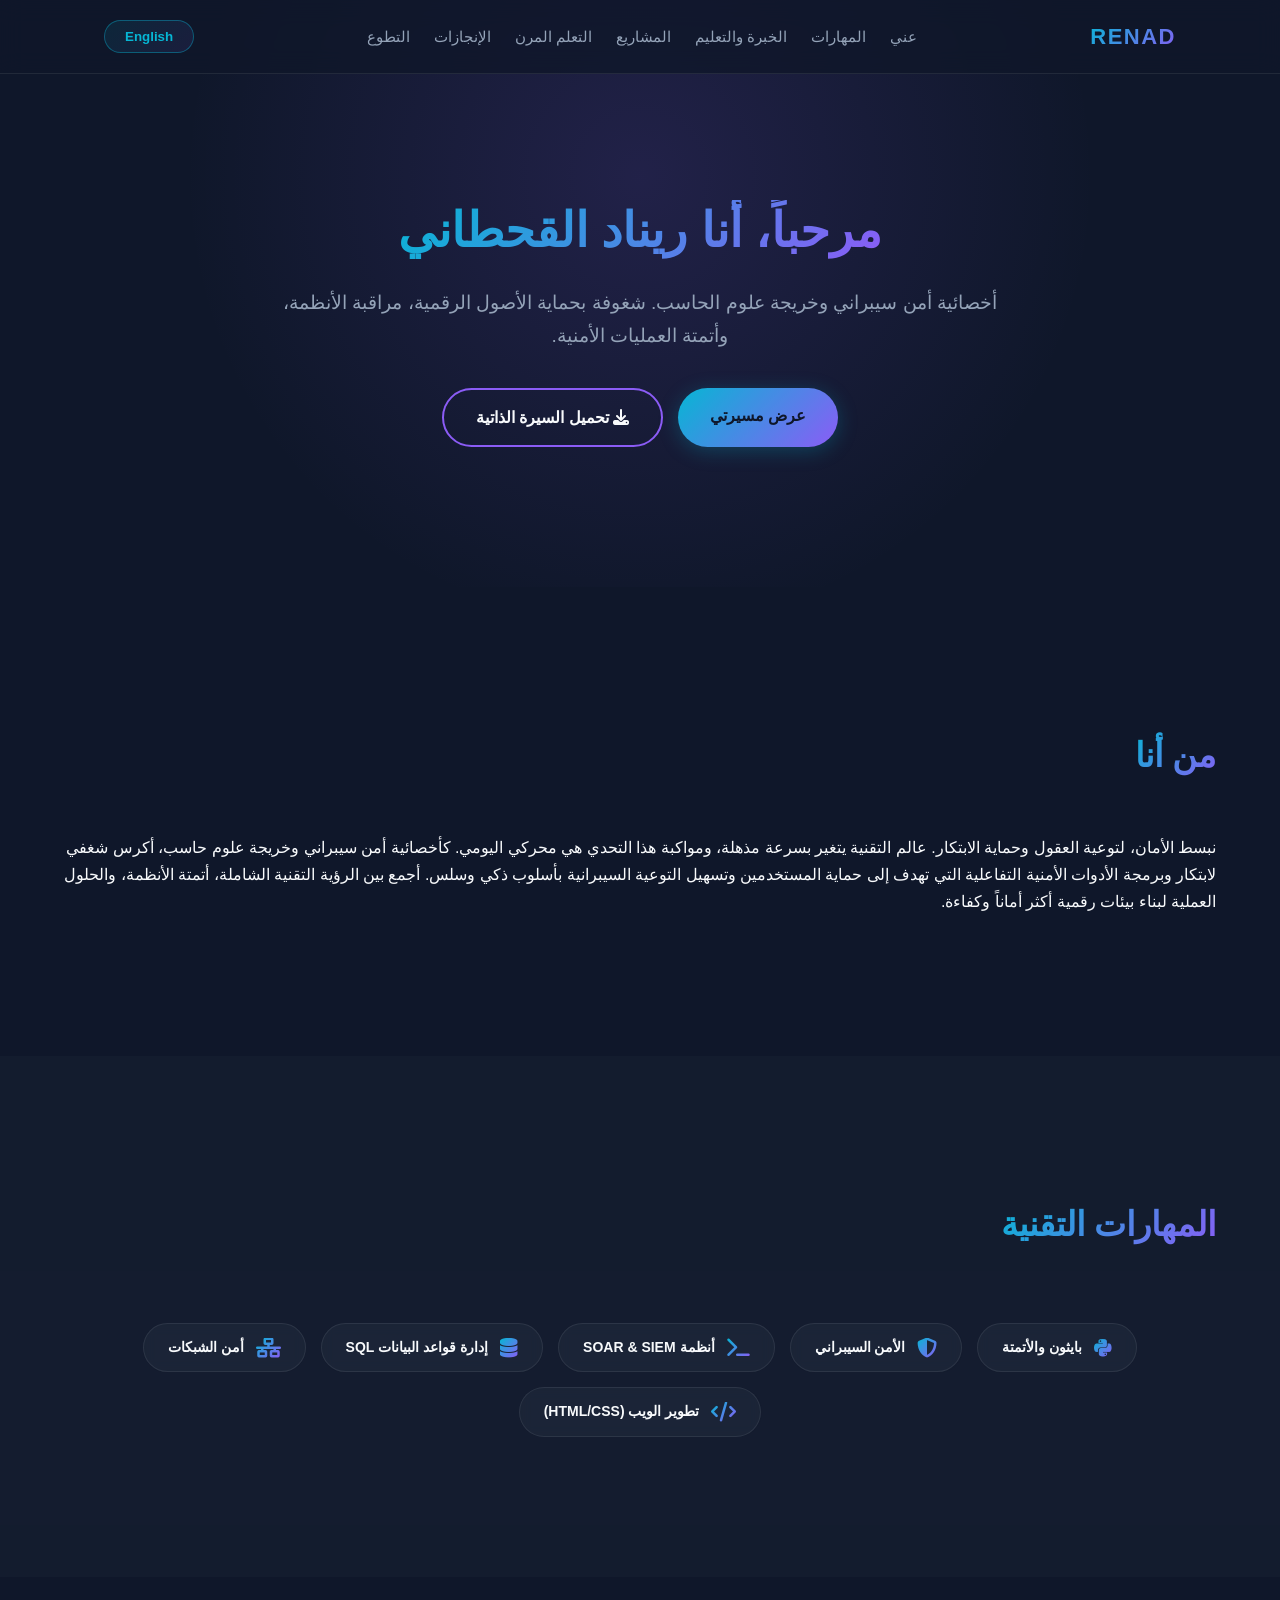
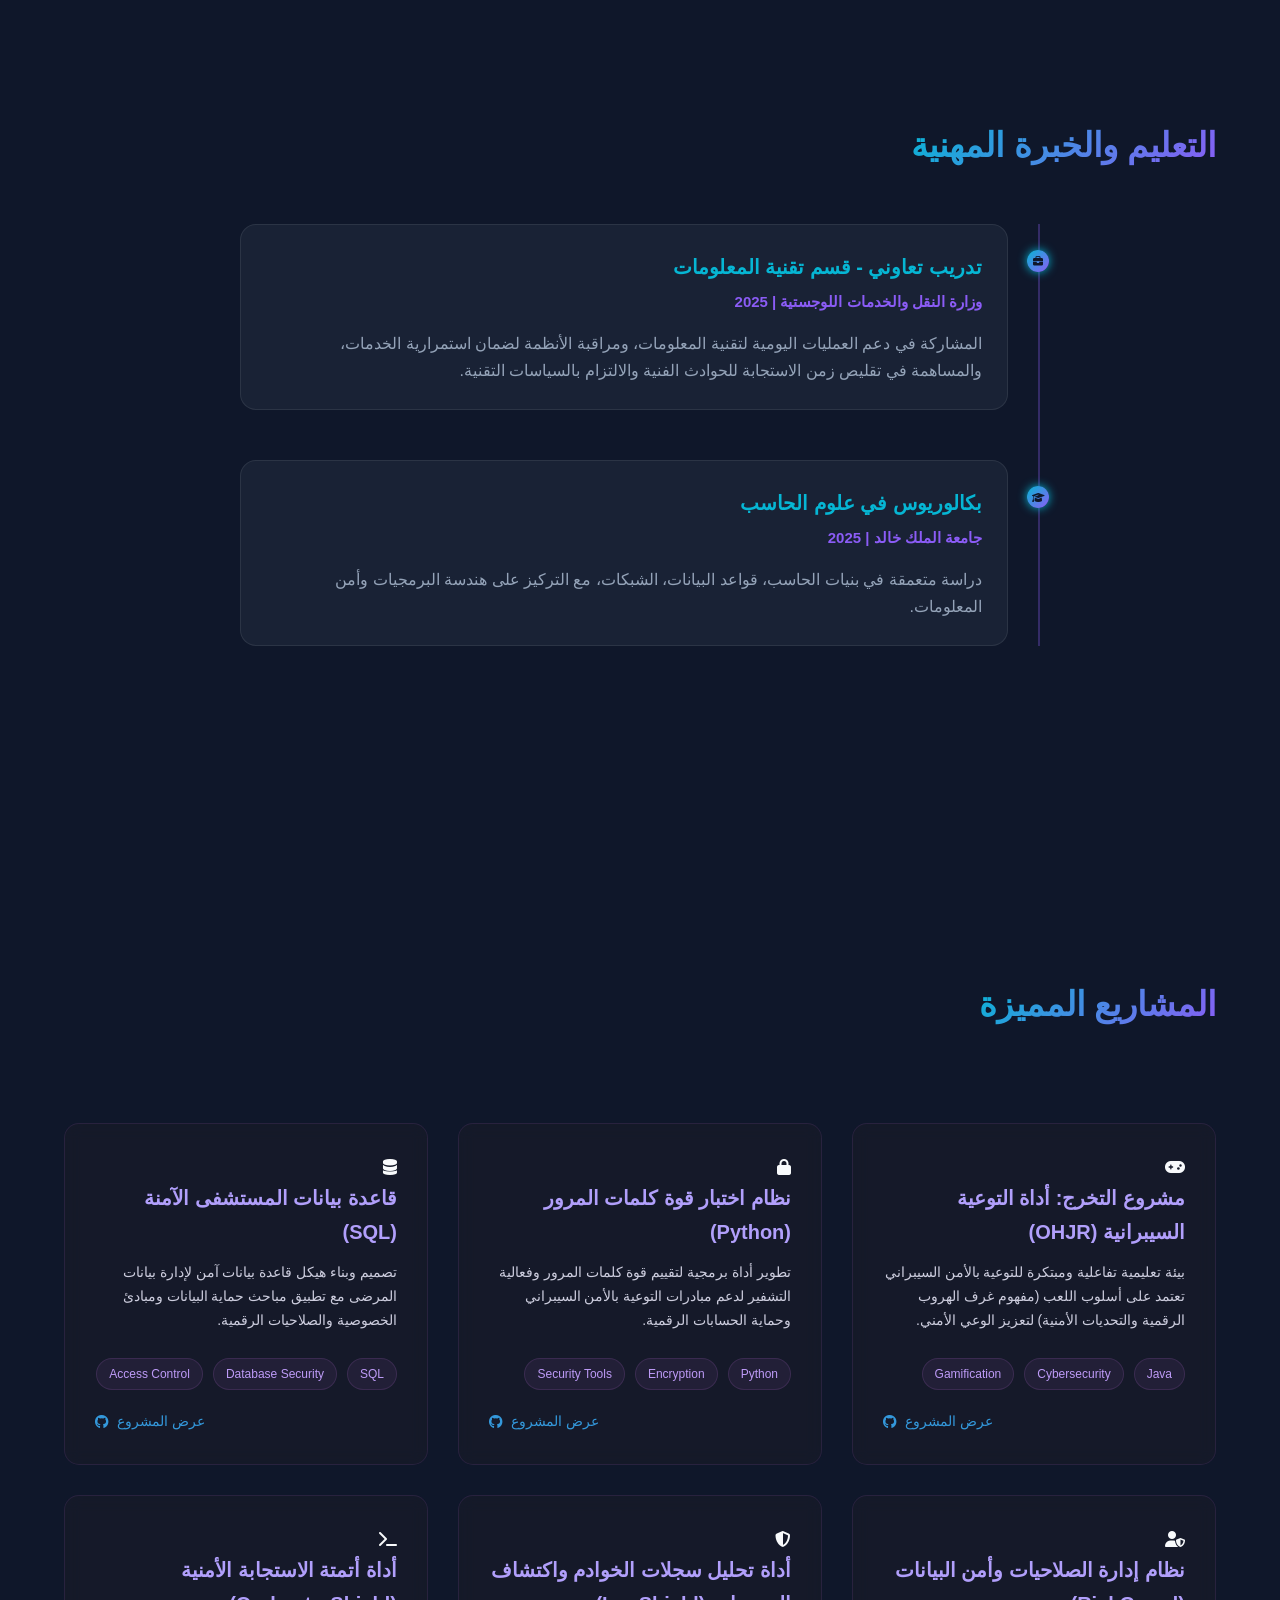
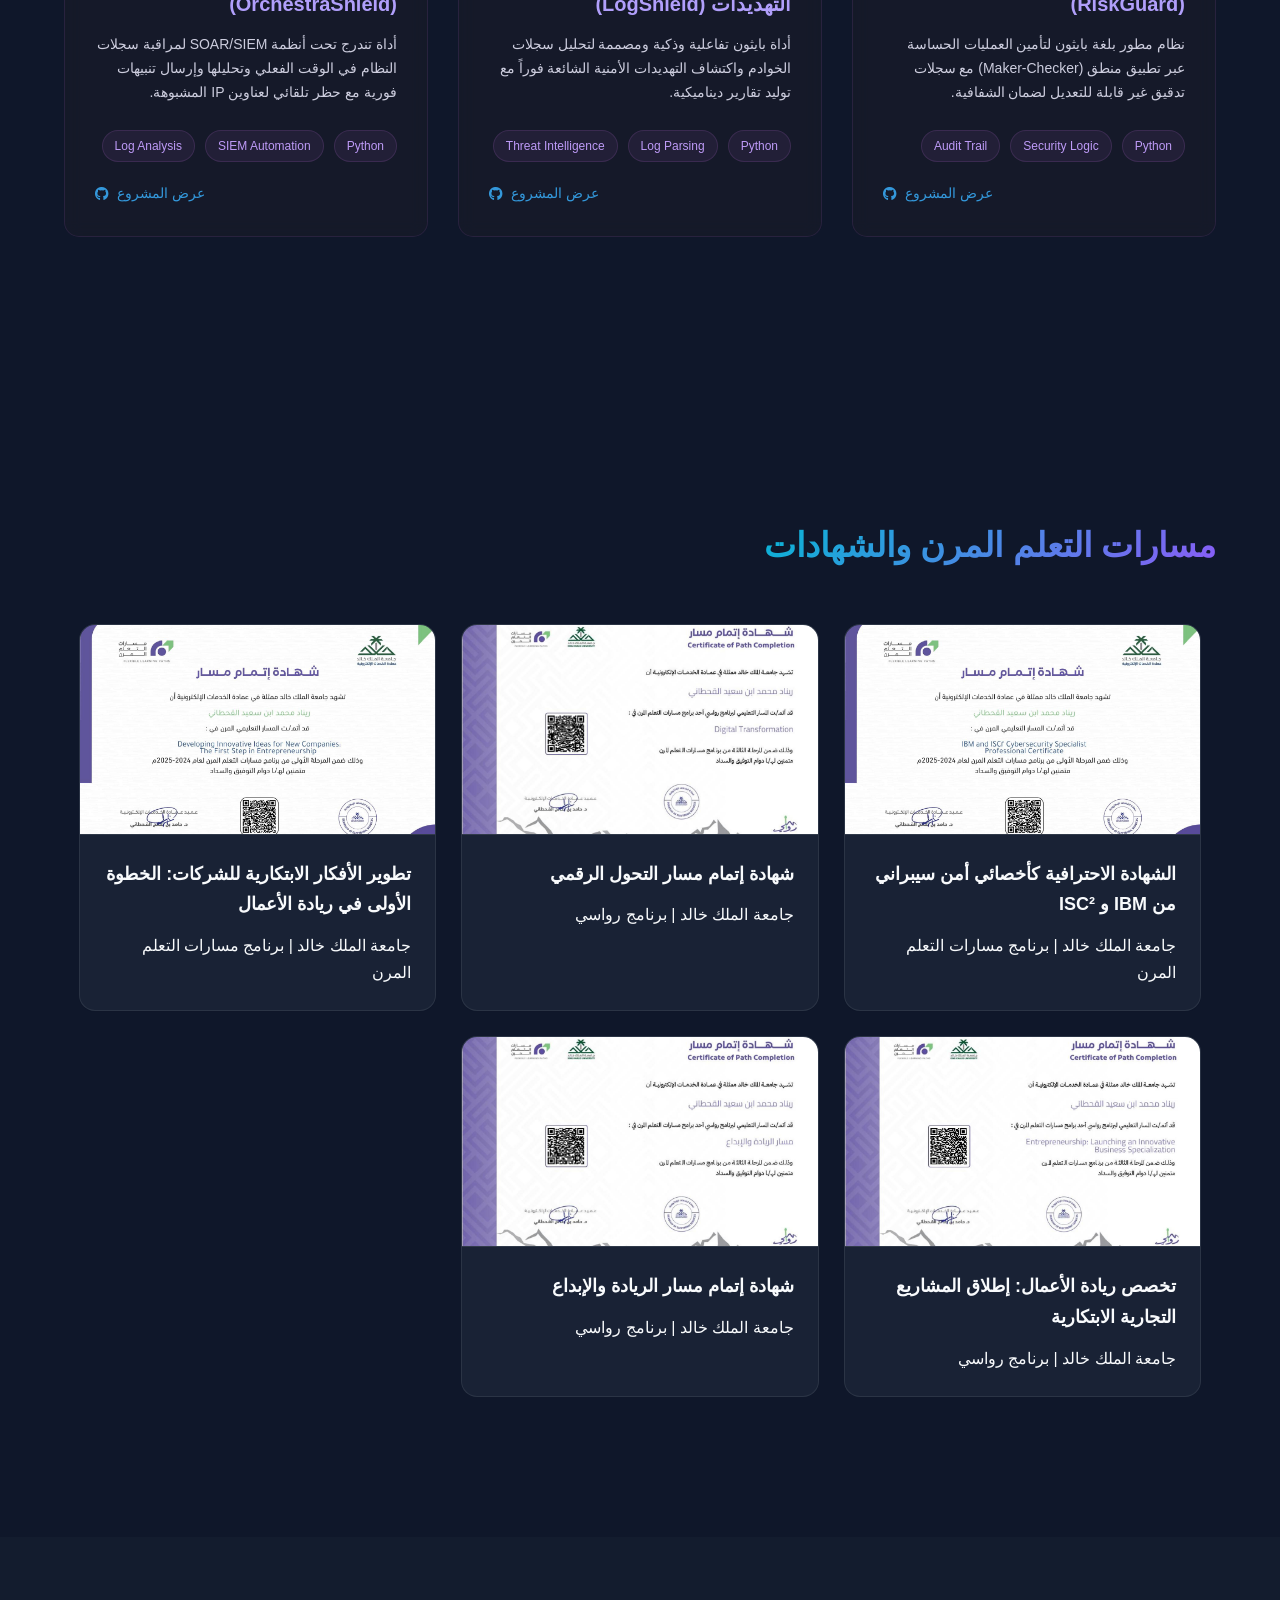
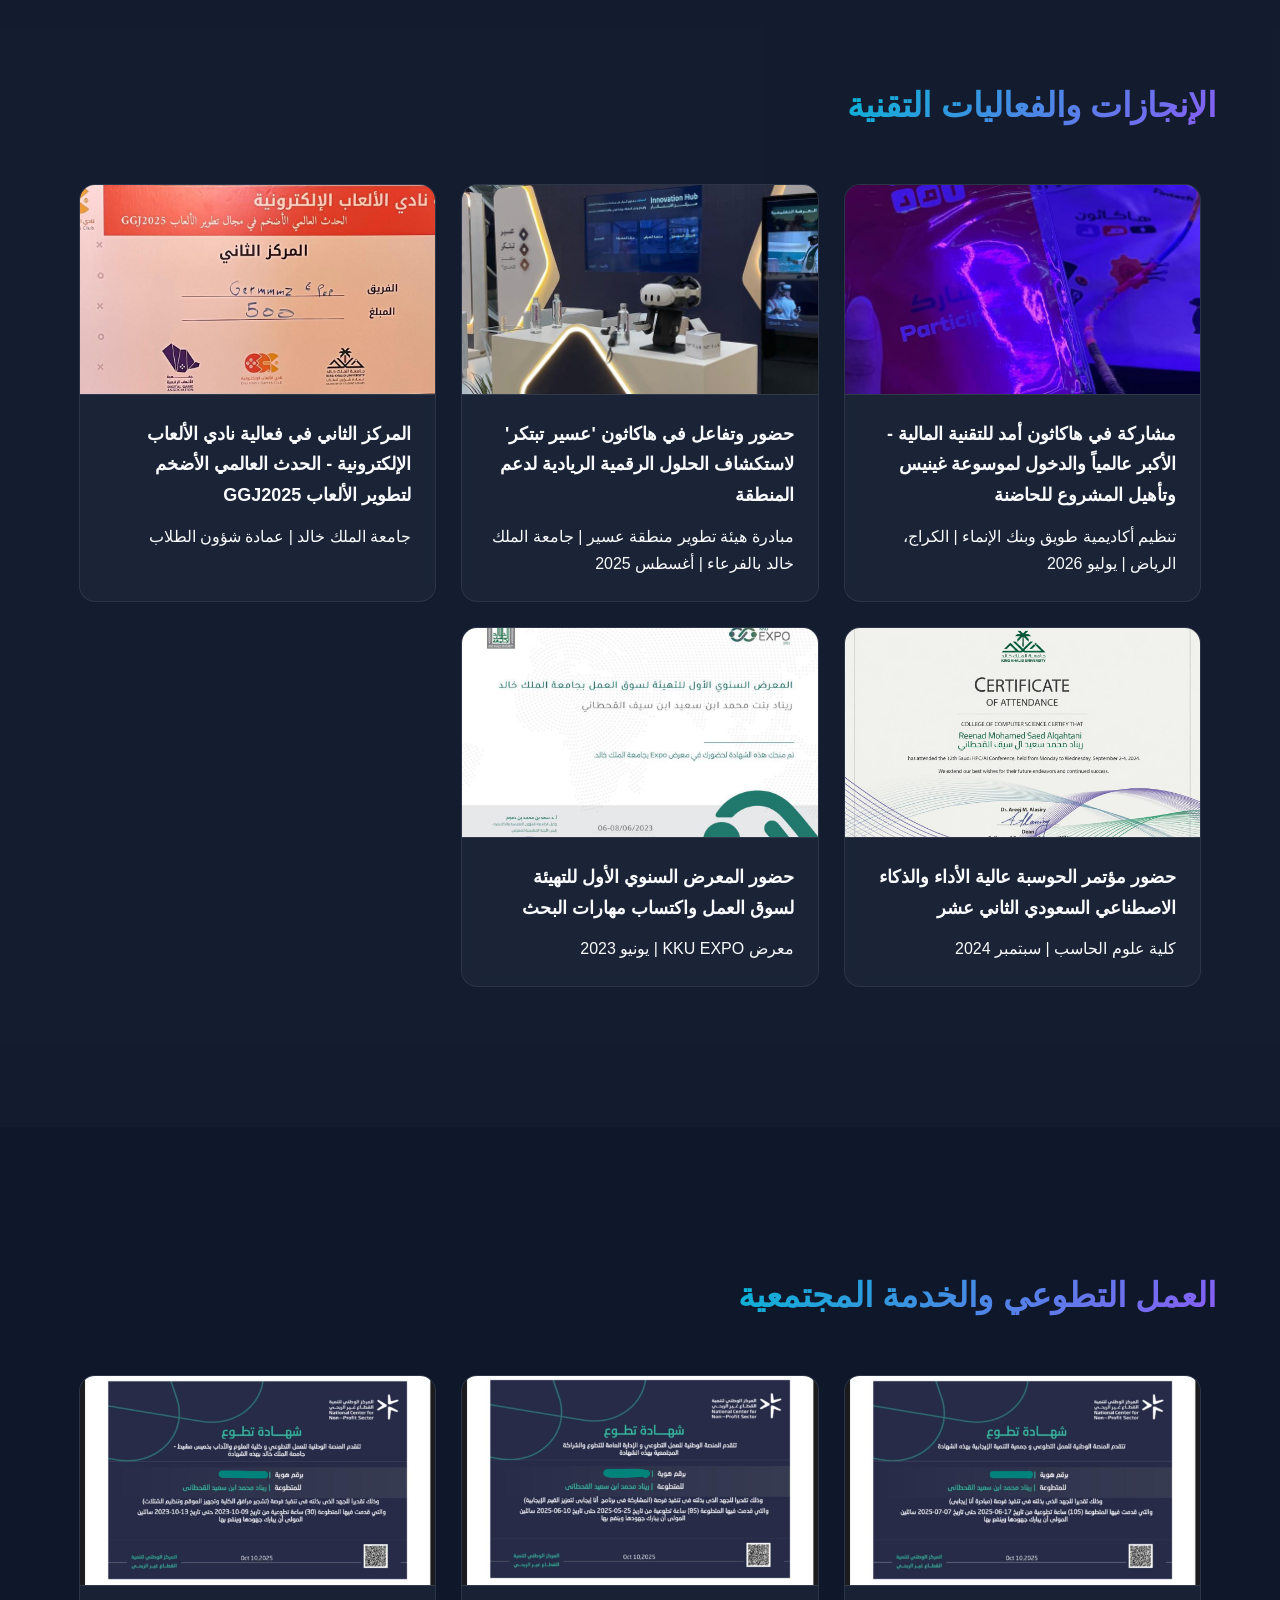
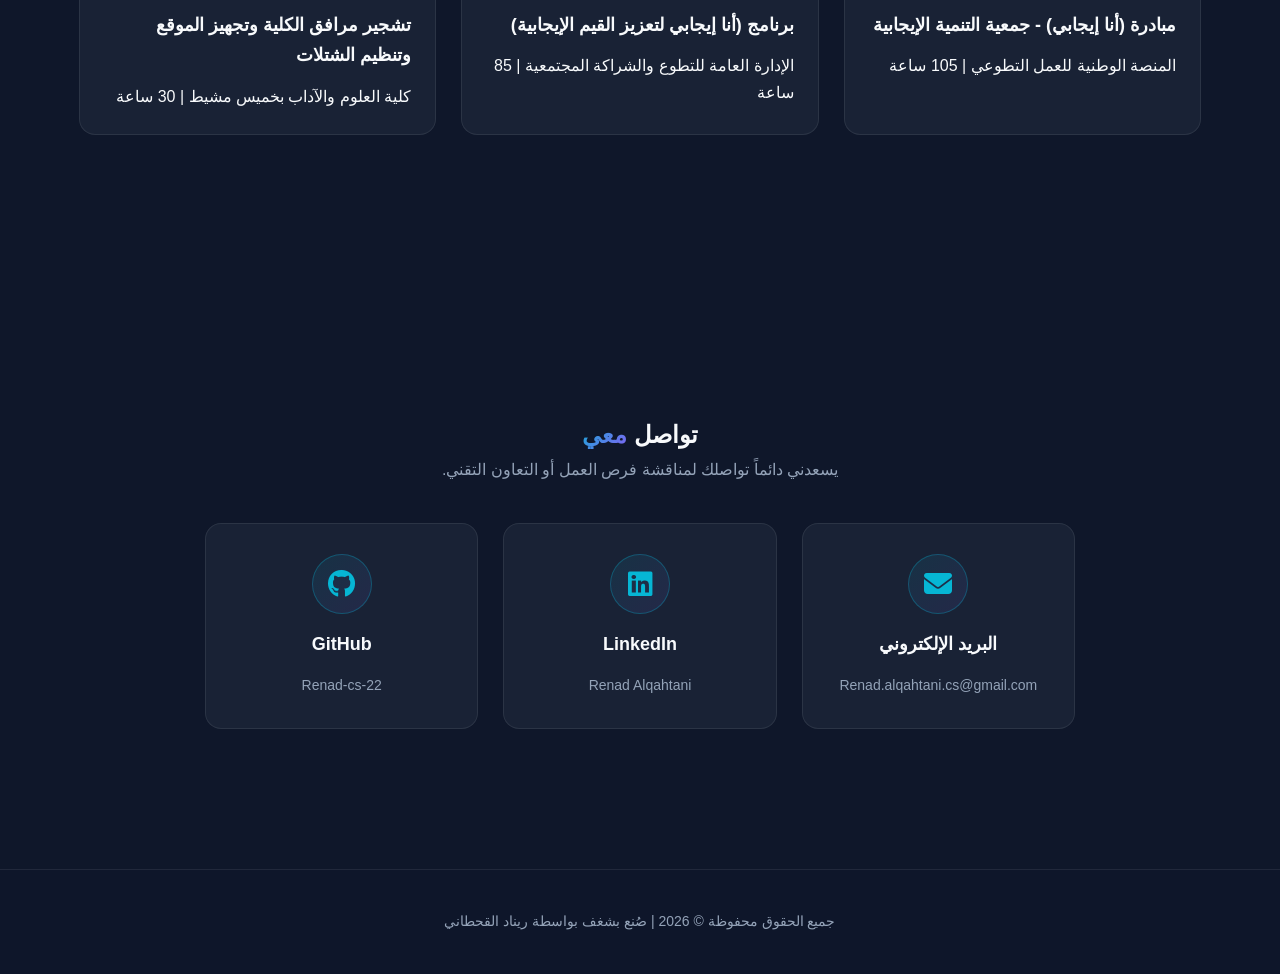
<file: index.html>
<!DOCTYPE html>
<html lang="ar" dir="rtl">
<head>
    <meta charset="UTF-8">
    <meta name="viewport" content="width=device-width, initial-scale=1.0, viewport-fit=cover">
    <title>Renad Alqahtani | Portfolio</title>
    <link rel="stylesheet" href="https://cdnjs.cloudflare.com/ajax/libs/font-awesome/6.4.0/css/all.min.css">
    <link rel="stylesheet" href="style.css">
</head>
<body>

    <header>
        <div class="nav-container">
             <div class="logo">RENAD</div>
         <ul class="nav-menu">
             <li><a href="#about" data-ar="عني" data-en="About Me">عني</a></li>
             <li><a href="#skills" data-ar="المهارات" data-en="Skills">المهارات</a></li>
             <li><a href="#experience-education" data-ar="الخبرة والتعليم" data-en="Experience & Education">الخبرة والتعليم</a></li>
             <li><a href="#projects" data-ar="المشاريع" data-en="Projects">المشاريع</a></li>
             <li><a href="#certifications" data-ar="التعلم المرن" data-en="Flexible Learning">التعلم المرن</a></li>
             <li><a href="#achievements" data-ar="الإنجازات" data-en="Achievements">الإنجازات</a></li>
             <li><a href="#volunteering" data-ar="التطوع" data-en="Volunteering">التطوع</a></li>
         </ul>
            <button id="lang-toggle" class="btn-lang">English</button>
        </div>
    </header>

    <section id="hero" class="hero-section">
        <div class="hero-content">
            <h1 class="gradient-text" data-ar="مرحباً، أنا ريناد القحطاني" data-en="Hi, I'm Renad Alqahtani">مرحباً، أنا ريناد القحطاني</h1>
            <p data-ar="أخصائية أمن سيبراني وخريجة علوم الحاسب. شغوفة بحماية الأصول الرقمية، مراقبة الأنظمة، وأتمتة العمليات الأمنية." 
               data-en="Cybersecurity Analyst & Computer Science Graduate. Passionate about protecting digital assets, system monitoring, and security automation.">
               أخصائية أمن سيبراني وخريجة علوم الحاسب. شغوفة بحماية الأصول الرقمية، مراقبة الأنظمة، وأتمتة العمليات الأمنية.
            </p>
            <div class="hero-buttons">
                <a href="#experience-education" class="btn" data-ar="عرض مسيرتي" data-en="View My Journey">عرض مسيرتي</a>
                <a href="Renad_Alqahtani.pdf" target="_blank" class="btn btn-outline" data-ar="<i class='fas fa-download'></i> تحميل السيرة الذاتية" data-en="<i class='fas fa-download'></i> Download CV"><i class="fas fa-download"></i> تحميل السيرة الذاتية</a>
            </div>
        </div>
    </section>

    <section id="about" class="section">
        <div class="container">
            <h2 class="gradient-text" data-ar="من أنا" data-en="About Me">من أنا</h2>
                 <p data-ar="نبسط الأمان، لتوعية العقول وحماية الابتكار. عالم التقنية يتغير بسرعة مذهلة، ومواكبة هذا التحدي هي محركي اليومي. كأخصائية أمن سيبراني وخريجة علوم حاسب، أكرس شغفي لابتكار وبرمجة الأدوات الأمنية التفاعلية التي تهدف إلى حماية المستخدمين وتسهيل التوعية السيبرانية بأسلوب ذكي وسلس. أجمع بين الرؤية التقنية الشاملة، أتمتة الأنظمة، والحلول العملية لبناء بيئات رقمية أكثر أماناً وكفاءة." 
                    data-en="Simplifying security to enlighten minds and protect innovation. The tech world evolves at a breathtaking pace, and keeping up with this challenge is my daily drive. As a cybersecurity specialist and computer science graduate, I dedicate my passion to innovating and programming interactive security tools aimed at protecting users and facilitating cyber awareness in a smart, seamless way. I combine a comprehensive tech vision, system automation, and practical solutions to build safer, more efficient digital environments.">
                    نبسط الأمان، لتوعية العقول وحماية الابتكار. عالم التقنية يتغير بسرعة مذهلة، ومواكبة هذا التحدي هي محركي اليومي. كأخصائية أمن سيبراني وخريجة علوم حاسب، أكرس شغفي لابتكار وبرمجة الأدوات الأمنية التفاعلية التي تهدف إلى حماية المستخدمين وتسهيل التوعية السيبرانية بأسلوب ذكي وسلس. أجمع بين الرؤية التقنية الشاملة، أتمتة الأنظمة، والحلول العملية لبناء بيئات رقمية أكثر أماناً وكفاءة.
                 </p>
        </div>
    </section>

    <section id="skills" class="section bg-light">
        <div class="container">
            <h2 class="gradient-text" data-ar="المهارات التقنية" data-en="Technical Skills">المهارات التقنية</h2>
            <div class="skills-grid">
                <div class="skill-item">
                    <i class="fab fa-python skill-icon"></i>
                    <span data-ar="بايثون والأتمتة" data-en="Python & Automation">بايثون والأتمتة</span>
                </div>
                <div class="skill-item">
                    <i class="fas fa-shield-alt skill-icon"></i>
                    <span data-ar="الأمن السيبراني" data-en="Cybersecurity Operations">الأمن السيبراني</span>
                </div>
                <div class="skill-item">
                    <i class="fas fa-terminal skill-icon"></i>
                    <span data-ar="أنظمة SOAR & SIEM" data-en="SOAR & SIEM Systems">أنظمة SOAR & SIEM</span>
                </div>
                <div class="skill-item">
                    <i class="fas fa-database skill-icon"></i>
                    <span data-ar="إدارة قواعد البيانات SQL" data-en="SQL Database Management">إدارة قواعد البيانات SQL</span>
                </div>
                <div class="skill-item">
                    <i class="fas fa-network-wired skill-icon"></i>
                    <span data-ar="أمن الشبكات" data-en="Network Security">أمن الشبكات</span>
                </div>
                <div class="skill-item">
                    <i class="fas fa-code skill-icon"></i>
                    <span data-ar="تطوير الويب (HTML/CSS)" data-en="Web Development">تطوير الويب (HTML/CSS)</span>
                </div>
            </div>
        </div>
    </section>

    <section id="experience-education" class="section">
        <div class="container">
            <h2 class="gradient-text" data-ar="التعليم والخبرة المهنية" data-en="Education & Experience">التعليم والخبرة المهنية</h2>
            <div class="timeline">
                <div class="timeline-item">
                    <div class="timeline-icon"><i class="fas fa-briefcase"></i></div>
                    <h3 data-ar="تدريب تعاوني - قسم تقنية المعلومات" data-en="Co-op Intern - IT Department">تدريب تعاوني - قسم تقنية المعلومات</h3>
                    <h4 data-ar="وزارة النقل والخدمات اللوجستية | 2025" data-en="Ministry of Transport and Logistic Services | 2025">وزارة النقل والخدمات اللوجستية | 2025</h4>
                    <p data-ar="المشاركة في دعم العمليات اليومية لتقنية المعلومات، ومراقبة الأنظمة لضمان استمرارية الخدمات، والمساهمة في تقليص زمن الاستجابة للحوادث الفنية والالتزام بالسياسات التقنية." 
                       data-en="Supported daily IT operations, assisted in monitoring security systems to ensure service continuity, and contributed to reducing incident response time while adhering to IT policies.">
                       المشاركة في دعم العمليات اليومية لتقنية المعلومات، ومراقبة الأنظمة لضمان استمرارية الخدمات، والمساهمة في تقليص زمن الاستجابة للحوادث الفنية والالتزام بالسياسات التقنية.
                    </p>
                </div>
                <div class="timeline-item">
                    <div class="timeline-icon"><i class="fas fa-graduation-cap"></i></div>
                    <h3 data-ar="بكالوريوس في علوم الحاسب" data-en="Bachelor of Computer Science">بكالوريوس في علوم الحاسب</h3>
                    <h4 data-ar="جامعة الملك خالد | 2025" data-en="King Khalid University | 2025">جامعة الملك خالد | 2025</h4>
                    <p data-ar="دراسة متعمقة في بنيات الحاسب، قواعد البيانات، الشبكات، مع التركيز على هندسة البرمجيات وأمن المعلومات." 
                       data-en="Comprehensive study in computer systems, databases, and networks, with a focus on software engineering and information security.">
                       دراسة متعمقة في بنيات الحاسب، قواعد البيانات، الشبكات، مع التركيز على هندسة البرمجيات وأمن المعلومات.
                    </p>
                </div>
            </div>
        </div>
    </section>

    <section id="projects" class="section">
    <div class="container">
        <h2 class="gradient-text" data-ar="المشاريع المميزة" data-en="Featured Projects">المشاريع المميزة</h2>
        
        <div class="projects-grid">
            
            <div class="project-card">
                <div class="project-icon-box">
                    <i class="fas fa-gamepad"></i>
                </div>
                <h3 data-ar="مشروع التخرج: أداة التوعية السيبرانية (OHJR)" data-en="Graduation Project: Cyber Awareness Tool (OHJR)">مشروع التخرج: أداة التوعية السيبرانية (OHJR)</h3>
                <p data-ar="بيئة تعليمية تفاعلية ومبتكرة للتوعية بالأمن السيبراني تعتمد على أسلوب اللعب (مفهوم غرف الهروب الرقمية والتحديات الأمنية) لتعزيز الوعي الأمني." 
                   data-en="An innovative, gamified cybersecurity awareness environment utilizing an escape room concept and digital security challenges to enhance security education.">
                   بيئة تعليمية تفاعلية ومبتكرة للتوعية بالأمن السيبراني تعتمد على أسلوب اللعب (مفهوم غرف الهروب الرقمية والتحديات الأمنية) لتعزيز الوعي الأمني.
                </p>
                <div class="project-tags">
                    <span>Java</span> 
                    <span>Cybersecurity</span> 
                    <span>Gamification</span>
                </div>
                <a href="https://github.com/Renad-cs-22/OHJR" target="_blank" class="project-link">
                    <span data-ar="عرض المشروع" data-en="View Project">عرض المشروع</span> <i class="fab fa-github"></i>
                </a>
            </div>

            <div class="project-card">
                <div class="project-icon-box">
                    <i class="fas fa-lock"></i>
                </div>
                <h3 data-ar="نظام اختبار قوة كلمات المرور (Python)" data-en="Password Strength Testing System (Python)">نظام اختبار قوة كلمات المرور (Python)</h3>
                <p data-ar="تطوير أداة برمجية لتقييم قوة كلمات المرور وفعالية التشفير لدعم مبادرات التوعية بالأمن السيبراني وحماية الحسابات الرقمية." 
                   data-en="Developed a tool to evaluate password strength and encryption effectiveness, supporting cybersecurity awareness initiatives and digital accounts protection.">
                   تطوير أداة برمجية لتقييم قوة كلمات المرور وفعالية التشفير لدعم مبادرات التوعية بالأمن السيبراني وحماية الحسابات الرقمية.
                </p>
                <div class="project-tags">
                    <span>Python</span> 
                    <span>Encryption</span> 
                    <span>Security Tools</span>
                </div>
                <a href="https://github.com/Renad-cs-22/check-password-strength" target="_blank" class="project-link">
                    <span data-ar="عرض المشروع" data-en="View Project">عرض المشروع</span> <i class="fab fa-github"></i>
                </a>
            </div>

            <div class="project-card">
                <div class="project-icon-box">
                    <i class="fas fa-database"></i>
                </div>
                <h3 data-ar="قاعدة بيانات المستشفى الآمنة (SQL)" data-en="Secure Hospital Database (SQL)">قاعدة بيانات المستشفى الآمنة (SQL)</h3>
                <p data-ar="تصميم وبناء هيكل قاعدة بيانات آمن لإدارة بيانات المرضى مع تطبيق مباحث حماية البيانات ومبادئ الخصوصية والصلاحيات الرقمية." 
                   data-en="Designed and implemented a secure database structure for hospital management while applying data protection, privacy principles, and access controls.">
                   تصميم وبناء هيكل قاعدة بيانات آمن لإدارة بيانات المرضى مع تطبيق مباحث حماية البيانات ومبادئ الخصوصية والصلاحيات الرقمية.
                </p>
                <div class="project-tags">
                    <span>SQL</span> 
                    <span>Database Security</span> 
                    <span>Access Control</span>
                </div>
                <a href="https://github.com/Renad-cs-22/Secure-Hospital-Database" target="_blank" class="project-link">
                    <span data-ar="عرض المشروع" data-en="View Project">عرض المشروع</span> <i class="fab fa-github"></i>
                </a>
            </div>

            <div class="project-card">
                <div class="project-icon-box">
                    <i class="fas fa-user-shield"></i>
                </div>
                <h3 data-ar="نظام إدارة الصلاحيات وأمن البيانات (RiskGuard)" data-en="Identity Access Management & Data Security System (RiskGuard)">نظام إدارة الصلاحيات وأمن البيانات (RiskGuard)</h3>
                <p data-ar="نظام مطور بلغة بايثون لتأمين العمليات الحساسة عبر تطبيق منطق (Maker-Checker) مع سجلات تدقيق غير قابلة للتعديل لضمان الشفافية." 
                   data-en="A Python-based system built to secure sensitive banking operations by implementing Maker-Checker logic and immutable SHA-256 cryptographic audit trails.">
                   نظام مطور بلغة بايثون لتأمين العمليات الحساسة عبر تطبيق منطق (Maker-Checker) مع سجلات تدقيق غير قابلة للتعديل لضمان الشفافية.
                </p>
                <div class="project-tags">
                    <span>Python</span> 
                    <span>Security Logic</span> 
                    <span>Audit Trail</span>
                </div>
                <a href="https://github.com/Renad-cs-22/Risk-Guard-System" target="_blank" class="project-link">
                    <span data-ar="عرض المشروع" data-en="View Project">عرض المشروع</span> <i class="fab fa-github"></i>
                </a>
            </div>

            <div class="project-card">
                <div class="project-icon-box">
                    <i class="fas fa-shield-alt"></i>
                </div>
                <h3 data-ar="أداة تحليل سجلات الخوادم واكتشاف التهديدات (LogShield)" data-en="Server Log Analyzer & Threat Detection Tool (LogShield)">أداة تحليل سجلات الخوادم واكتشاف التهديدات (LogShield)</h3>
                <p data-ar="أداة بايثون تفاعلية وذكية ومصممة لتحليل سجلات الخوادم واكتشاف التهديدات الأمنية الشائعة فوراً مع توليد تقارير ديناميكية." 
                   data-en="An interactive Python tool designed to parse server logs, instantly detect common security threats and anomalies, and generate dynamic security reports.">
                   أداة بايثون تفاعلية وذكية ومصممة لتحليل سجلات الخوادم واكتشاف التهديدات الأمنية الشائعة فوراً مع توليد تقارير ديناميكية.
                </p>
                <div class="project-tags">
                    <span>Python</span> 
                    <span>Log Parsing</span> 
                    <span>Threat Intelligence</span>
                </div>
                <a href="https://github.com/Renad-cs-22/Secure-Log-Analyzer" target="_blank" class="project-link">
                    <span data-ar="عرض المشروع" data-en="View Project">عرض المشروع</span> <i class="fab fa-github"></i>
                </a>
            </div>

            <div class="project-card">
                <div class="project-icon-box">
                    <i class="fas fa-terminal"></i>
                </div>
                <h3 data-ar="أداة أتمتة الاستجابة الأمنية (OrchestraShield)" data-en="Security Orchestration & Automated Response Tool (OrchestraShield)">أداة أتمتة الاستجابة الأمنية (OrchestraShield)</h3>
                <p data-ar="أداة تندرج تحت أنظمة SOAR/SIEM لمراقبة سجلات النظام في الوقت الفعلي وتحليلها وإرسال تنبيهات فورية مع حظر تلقائي لعناوين IP المشبوهة." 
                   data-en="A SOAR/SIEM automation framework developed to monitor real-time system logs, execute threat analysis, trigger alerts, and dynamically block malicious IPs via firewall.">
                   أداة تندرج تحت أنظمة SOAR/SIEM لمراقبة سجلات النظام في الوقت الفعلي وتحليلها وإرسال تنبيهات فورية مع حظر تلقائي لعناوين IP المشبوهة.
                </p>
                <div class="project-tags">
                    <span>Python</span> 
                    <span>SIEM Automation</span> 
                    <span>Log Analysis</span>
                </div>
                <a href="https://github.com/Renad-cs-22/Orchestra-Shield" target="_blank" class="project-link">
                    <span data-ar="عرض المشروع" data-en="View Project">عرض المشروع</span> <i class="fab fa-github"></i>
                </a>
            </div>

        </div>
    </div>
</section>

    <section id="certifications" class="section">
        <div class="container">
            <h2 class="gradient-text" data-ar="مسارات التعلم المرن والشهادات" data-en="Flexible Learning Paths & Certifications">مسارات التعلم المرن والشهادات</h2>
            <div class="certs-grid">
                <div class="cert-card">
                    <div class="cert-image"><img src="images\cert-ibm.jpeg" alt="IBM & ISC2"></div>
                    <div class="cert-info">
                        <h3 data-ar="الشهادة الاحترافية كأخصائي أمن سيبراني من IBM و ISC²" data-en="IBM and ISC² Cybersecurity Specialist Professional Certificate">الشهادة الاحترافية كأخصائي أمن سيبراني من IBM و ISC²</h3>
                        <p data-ar="جامعة الملك خالد | برنامج مسارات التعلم المرن" data-en="King Khalid University | Flexible Learning Paths Program">جامعة الملك خالد | برنامج مسارات التعلم المرن</p>
                    </div>
                </div>
                <div class="cert-card">
                    <div class="cert-image"><img src="images\cert-digital.jpeg" alt="Digital Transformation"></div>
                    <div class="cert-info">
                        <h3 data-ar="شهادة إتمام مسار التحول الرقمي" data-en="Digital Transformation Path Certificate">شهادة إتمام مسار التحول الرقمي</h3>
                        <p data-ar="جامعة الملك خالد | برنامج رواسي" data-en="King Khalid University | Rawasi Program">جامعة الملك خالد | برنامج رواسي</p>
                    </div>
                </div>
                <div class="cert-card">
                    <div class="cert-image"><img src="images\cert-innovative.jpeg" alt="Innovative Ideas"></div>
                    <div class="cert-info">
                        <h3 data-ar="تطوير الأفكار الابتكارية للشركات: الخطوة الأولى في ريادة الأعمال" data-en="Developing Innovative Ideas for New Companies: The First Step in Entrepreneurship">تطوير الأفكار الابتكارية للشركات: الخطوة الأولى في ريادة الأعمال</h3>
                        <p data-ar="جامعة الملك خالد | برنامج مسارات التعلم المرن" data-en="King Khalid University | Flexible Learning Paths Program">جامعة الملك خالد | برنامج مسارات التعلم المرن</p>
                    </div>
                </div>
                <div class="cert-card">
                    <div class="cert-image"><img src="images\cert-entrepreneur.jpeg" alt="Entrepreneurship Specialization"></div>
                    <div class="cert-info">
                        <h3 data-ar="تخصص ريادة الأعمال: إطلاق المشاريع التجارية الابتكارية" data-en="Entrepreneurship: Launching an Innovative Business Specialization">تخصص ريادة الأعمال: إطلاق المشاريع التجارية الابتكارية</h3>
                        <p data-ar="جامعة الملك خالد | برنامج رواسي" data-en="King Khalid University | Rawasi Program">جامعة الملك خالد | برنامج رواسي</p>
                    </div>
                </div>
                <div class="cert-card">
                    <div class="cert-image"><img src="images\cert-creative.jpeg" alt="Innovation Path"></div>
                    <div class="cert-info">
                        <h3 data-ar="شهادة إتمام مسار الريادة والإبداع" data-en="Certificate of Path Completion: Entrepreneurship & Innovation">شهادة إتمام مسار الريادة والإبداع</h3>
                        <p data-ar="جامعة الملك خالد | برنامج رواسي" data-en="King Khalid University | Rawasi Program">جامعة الملك خالد | برنامج رواسي</p>
                    </div>
                </div>
            </div>
        </div>
    </section>

    <section id="achievements" class="section bg-light">
        <div class="container">
            <h2 class="gradient-text" data-ar="الإنجازات والفعاليات التقنية" data-en="Achievements & Tech Events">الإنجازات والفعاليات التقنية</h2>
            <div class="certs-grid">
                <div class="cert-card">
                    <div class="cert-image"><img src="images\amd-hack.jpeg" alt="AMD Hackathon"></div>
                    <div class="cert-info">
                        <h3 data-ar="مشاركة في هاكاثون أمد للتقنية المالية - الأكبر عالمياً والدخول لموسوعة غينيس وتأهيل المشروع للحاضنة" data-en="Participation in AMD Fintech Hackathon - The World's Largest (Guinness Record) & Project Incubated">مشاركة في هاكاثون أمد للتقنية المالية - الأكبر عالمياً والدخول لموسوعة غينيس وتأهيل المشروع للحاضنة</h3>
                        <p data-ar="تنظيم أكاديمية طويق وبنك الإنماء | الكراج، الرياض | يوليو 2026" data-en="Organized by Tuwaiq Academy & Alinma Bank | The Garage, Riyadh | July 2026">تنظيم أكاديمية طويق وبنك الإنماء | الكراج، الرياض | يوليو 2026</p>
                    </div>
                </div>
                <div class="cert-card">
                    <div class="cert-image"><img src="images\asir-hack.jpeg" alt="Asir Innovates Hackathon"></div>
                    <div class="cert-info">
                        <h3 data-ar="حضور وتفاعل في هاكاثون 'عسير تبتكر' لاستكشاف الحلول الرقمية الريادية لدعم المنطقة" data-en="Attendance & Engagement at 'Asir Innovates' Hackathon for Regional Digital Solutions">حضور وتفاعل في هاكاثون 'عسير تبتكر' لاستكشاف الحلول الرقمية الريادية لدعم المنطقة</h3>
                        <p data-ar="مبادرة هيئة تطوير منطقة عسير | جامعة الملك خالد بالفرعاء | أغسطس 2025" data-en="Initiative of Asir Development Authority | KKU Al-Fara'a | August 2025">مبادرة هيئة تطوير منطقة عسير | جامعة الملك خالد بالفرعاء | أغسطس 2025</p>
                    </div>
                </div>
                <div class="cert-card">
                    <div class="cert-image"><img src="images\ggj-2.jpeg" alt="GGJ 2025"></div>
                    <div class="cert-info">
                        <h3 data-ar="المركز الثاني في فعالية نادي الألعاب الإلكترونية - الحدث العالمي الأضخم لتطوير الألعاب GGJ2025" data-en="2nd Place in Electronic Games Club Event - The Biggest Global Game Jam GGJ2025">المركز الثاني في فعالية نادي الألعاب الإلكترونية - الحدث العالمي الأضخم لتطوير الألعاب GGJ2025</h3>
                        <p data-ar="جامعة الملك خالد | عمادة شؤون الطلاب" data-en="King Khalid University | Deanship of Student Affairs">جامعة الملك خالد | عمادة شؤون الطلاب</p>
                    </div>
                </div>
                <div class="cert-card">
                    <div class="cert-image"><img src="images\hpc-ai-12.jpeg" alt="HPC Conference"></div>
                    <div class="cert-info">
                        <h3 data-ar="حضور مؤتمر الحوسبة عالية الأداء والذكاء الاصطناعي السعودي الثاني عشر" data-en="Attendance of the 12th Saudi High-Performance Computing & AI Conference (HPC/AI)">حضور مؤتمر الحوسبة عالية الأداء والذكاء الاصطناعي السعودي الثاني عشر</h3>
                        <p data-ar="كلية علوم الحاسب | سبتمبر 2024" data-en="College of Computer Science | September 2024">كلية علوم الحاسب | سبتمبر 2024</p>
                    </div>
                </div>
                <div class="cert-card">
                    <div class="cert-image"><img src="images\expo-1.jpeg" alt="KKU Expo"></div>
                    <div class="cert-info">
                        <h3 data-ar="حضور المعرض السنوي الأول للتهيئة لسوق العمل واكتساب مهارات البحث" data-en="Attendance of the 1st Annual Career Readiness Expo & Job Search Skills">حضور المعرض السنوي الأول للتهيئة لسوق العمل واكتساب مهارات البحث</h3>
                        <p data-ar="معرض KKU EXPO | يونيو 2023" data-en="KKU EXPO | June 2023">معرض KKU EXPO | يونيو 2023</p>
                    </div>
                </div>
            </div>
        </div>
    </section>

    <section id="volunteering" class="section">
        <div class="container">
            <h2 class="gradient-text" data-ar="العمل التطوعي والخدمة المجتمعية" data-en="Volunteering & Community Service">العمل التطوعي والخدمة المجتمعية</h2>
            <div class="certs-grid">
                <div class="cert-card">
                    <div class="cert-image"><img src="images\vol-positive1.jpeg" alt="Ana Ejabi"></div>
                    <div class="cert-info">
                        <h3 data-ar="مبادرة (أنا إيجابي) - جمعية التنمية الإيجابية" data-en="Volunteer at (Ana Ejabi) Initiative - Positive Development Association">مبادرة (أنا إيجابي) - جمعية التنمية الإيجابية</h3>
                        <p data-ar="المنصة الوطنية للعمل التطوعي | 105 ساعة" data-en="National Volunteer Platform | 105 Hours">المنصة الوطنية للعمل التطوعي | 105 ساعة</p>
                    </div>
                </div>
                <div class="cert-card">
                    <div class="cert-image"><img src="images\vol-positive2.jpeg" alt="Values Program"></div>
                    <div class="cert-info">
                        <h3 data-ar="برنامج (أنا إيجابي لتعزيز القيم الإيجابية)" data-en="Positive Values Enhancement Program">برنامج (أنا إيجابي لتعزيز القيم الإيجابية)</h3>
                        <p data-ar="الإدارة العامة للتطوع والشراكة المجتمعية | 85 ساعة" data-en="General Administration of Volunteering | 85 Hours">الإدارة العامة للتطوع والشراكة المجتمعية | 85 ساعة</p>
                    </div>
                </div>
                <div class="cert-card">
                    <div class="cert-image"><img src="images\vol-trees.jpeg" alt="Afforestation"></div>
                    <div class="cert-info">
                        <h3 data-ar="تشجير مرافق الكلية وتجهيز الموقع وتنظيم الشتلات" data-en="College Facilities Afforestation & Site Preparation">تشجير مرافق الكلية وتجهيز الموقع وتنظيم الشتلات</h3>
                        <p data-ar="كلية العلوم والآداب بخميس مشيط | 30 ساعة" data-en="College of Sciences and Arts | 30 Hours">كلية العلوم والآداب بخميس مشيط | 30 ساعة</p>
                    </div>
                </div>
            </div>
        </div>
    </section>
    <!-- ================= قسم عناصر التواصل الجديد المتجاوب ================= -->
    <section class="contact-section" id="contact">
        <div class="container text-center">
            <h2 data-ar="تواصل معي" data-en="Connect With Me">تواصل <span class="gradient-text">معي</span></h2>
            <p class="contact-text" style="color: var(--text-muted); margin-bottom: 30px; padding: 0 15px;" data-ar="يسعدني دائماً تواصلك لمناقشة فرص العمل أو التعاون التقني." data-en="I am always happy to connect for job opportunities or technical collaboration.">يسعدني دائماً تواصلك لمناقشة فرص العمل أو التعاون التقني.</p>
            
            <div class="contact-grid">
                <!-- كارت البريد الإلكتروني -->
                <a href="mailto:Renad.alqahtani.cs@gmail.com" class="contact-card">
                    <div class="contact-icon"><i class="fas fa-envelope"></i></div>
                    <div class="contact-title" data-ar="البريد الإلكتروني" data-en="Email">البريد الإلكتروني</div>
                    <div class="contact-value">Renad.alqahtani.cs@gmail.com</div>
                </a>

                <!-- كارت لينكد إن -->
                <a href="https://linkedin.com/in/renad-alqahtani-1b88b6381" target="_blank" class="contact-card">
                    <div class="contact-icon"><i class="fab fa-linkedin"></i></div>
                    <div class="contact-title">LinkedIn</div>
                    <div class="contact-value">Renad Alqahtani</div>
                </a>

                <!-- كارت جيت هاب -->
                <a href="https://github.com/Renad-cs-22" target="_blank" class="contact-card">
                    <div class="contact-icon"><i class="fab fa-github"></i></div>
                    <div class="contact-title">GitHub</div>
                    <div class="contact-value">Renad-cs-22</div>
                </a>
            </div>
        </div>
    </section>

    <!-- ================= تذييل الصفحة (Footer) ================= -->
    <footer class="text-center" style="padding: 40px 0; border-top: 1px solid var(--border-color); background: rgba(15, 23, 42, 0.5);">
        <div class="container" style="padding: 0;">
            <p style="color: var(--text-muted); font-size: 14px;" data-ar="جميع الحقوق محفوظة © 2026 | صُنع بشغف بواسطة ريناد القحطاني" data-en="All Rights Reserved © 2026 | Made with passion by Renad Alqahtani">جميع الحقوق محفوظة © 2026 | صُنع بشغف بواسطة ريناد القحطاني</p>
        </div>
    </footer>


    <script>
        const toggleBtn = document.getElementById('lang-toggle');
        toggleBtn.addEventListener('click', () => {
            const isRtl = document.documentElement.dir === 'rtl';
            document.documentElement.dir = isRtl ? 'ltr' : 'rtl';
            document.documentElement.lang = isRtl ? 'en' : 'ar';
            toggleBtn.textContent = isRtl ? 'العربية' : 'English';
            
            document.querySelectorAll('[data-ar]').forEach(el => {
                el.innerHTML = isRtl ? el.getAttribute('data-en') : el.getAttribute('data-ar');
            });
        });
    </script>
</body>
</html>
</file>
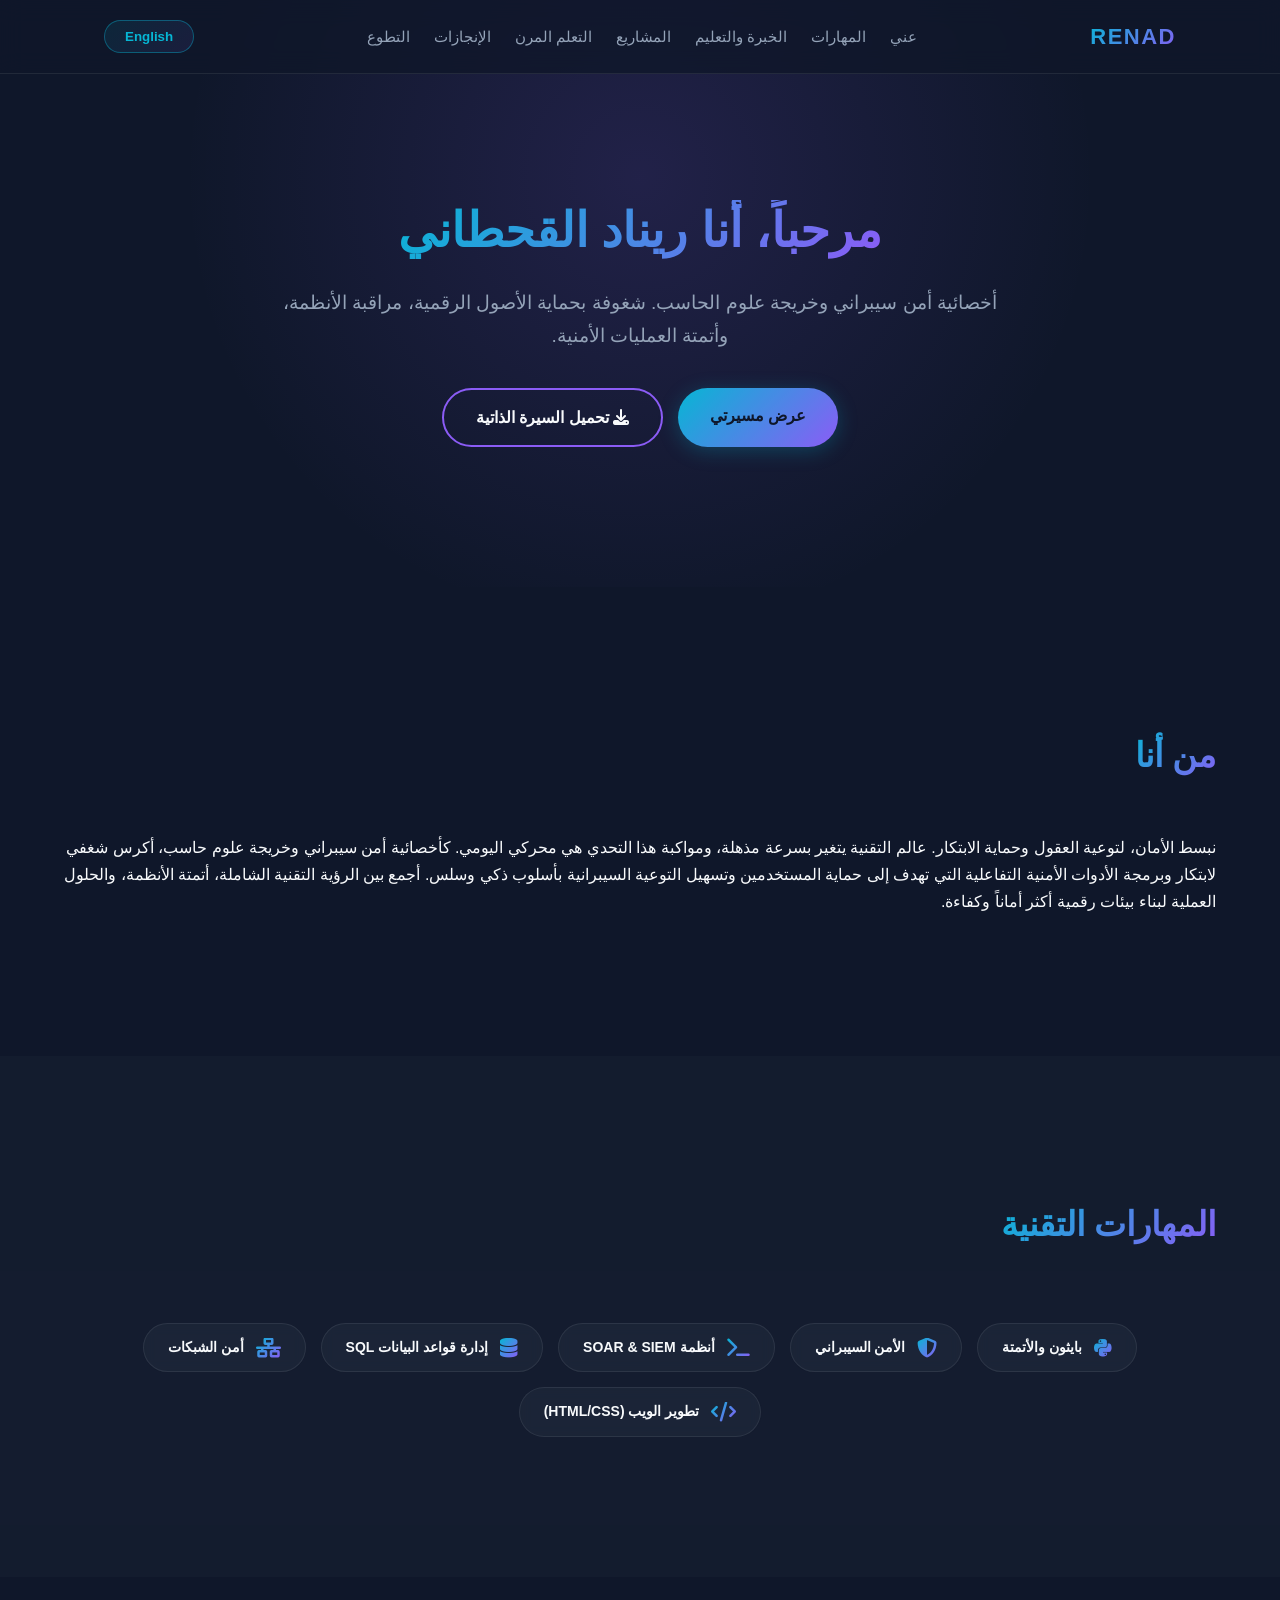
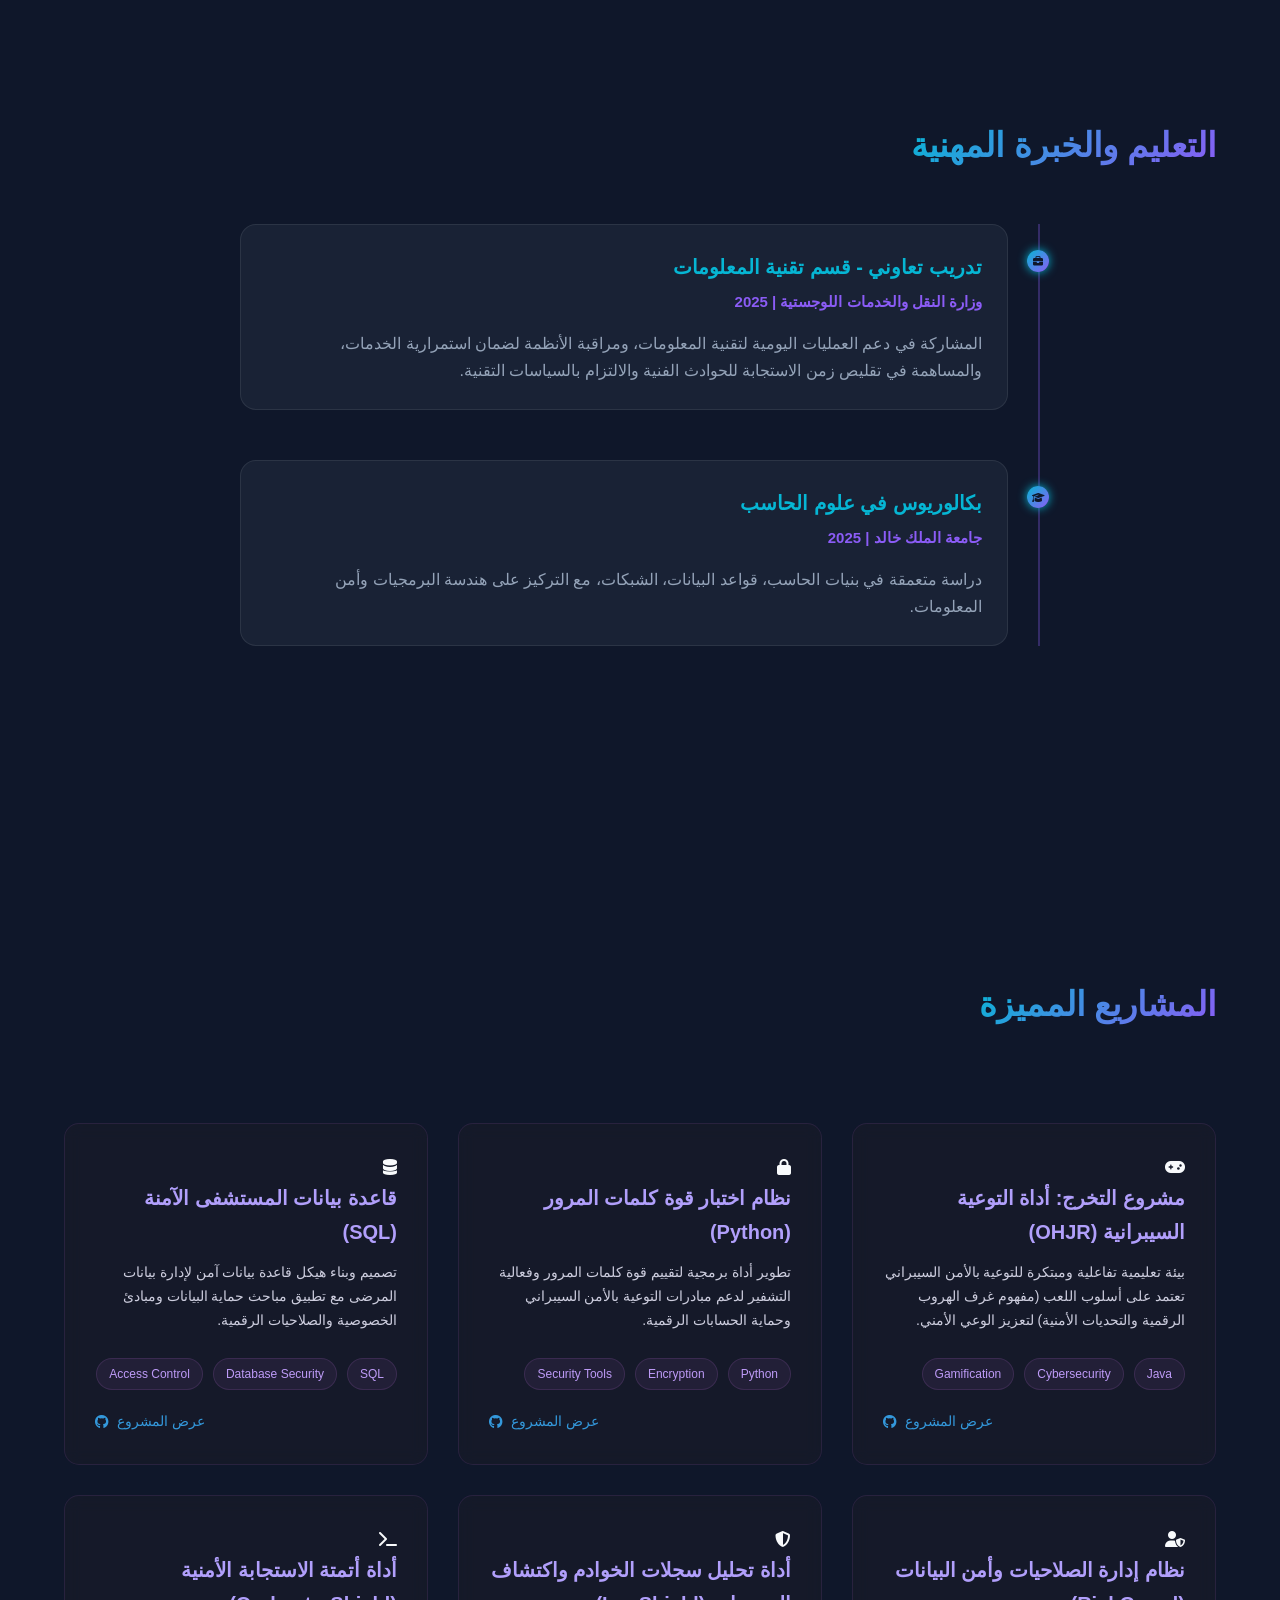
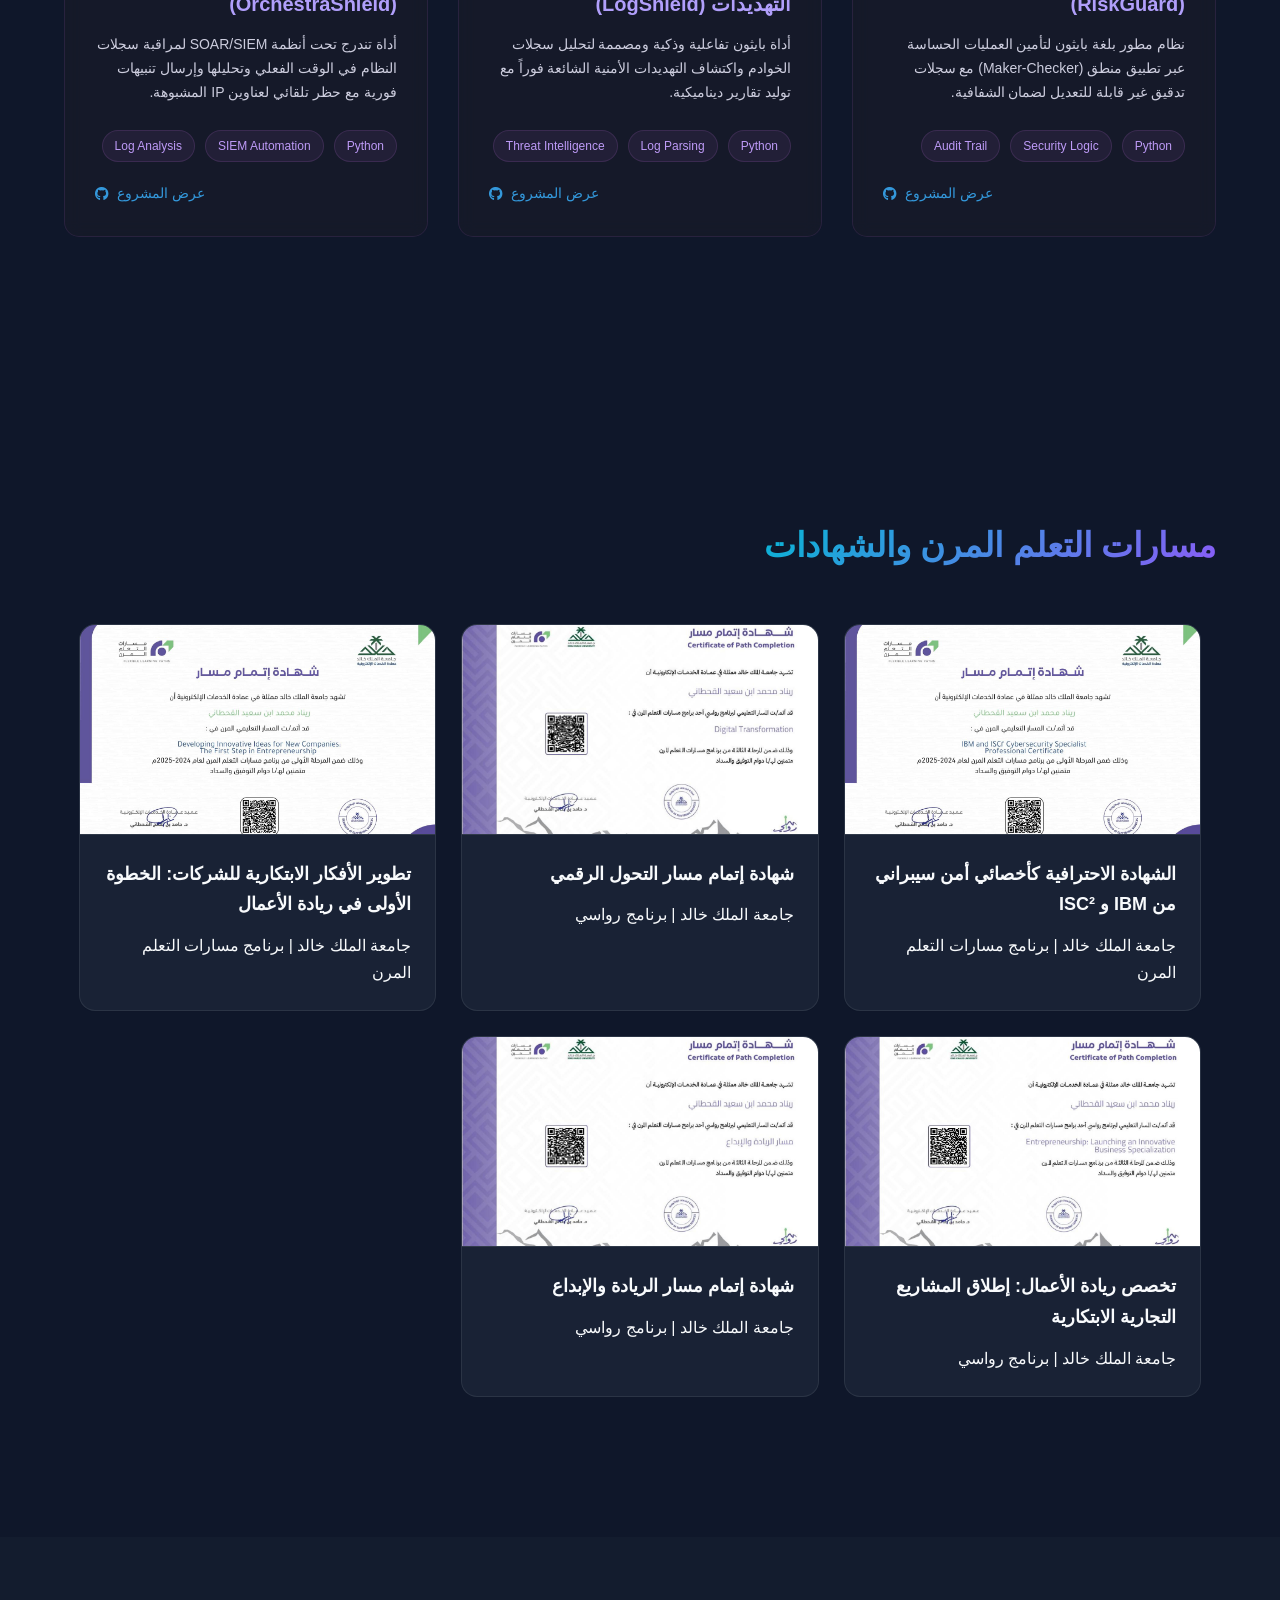
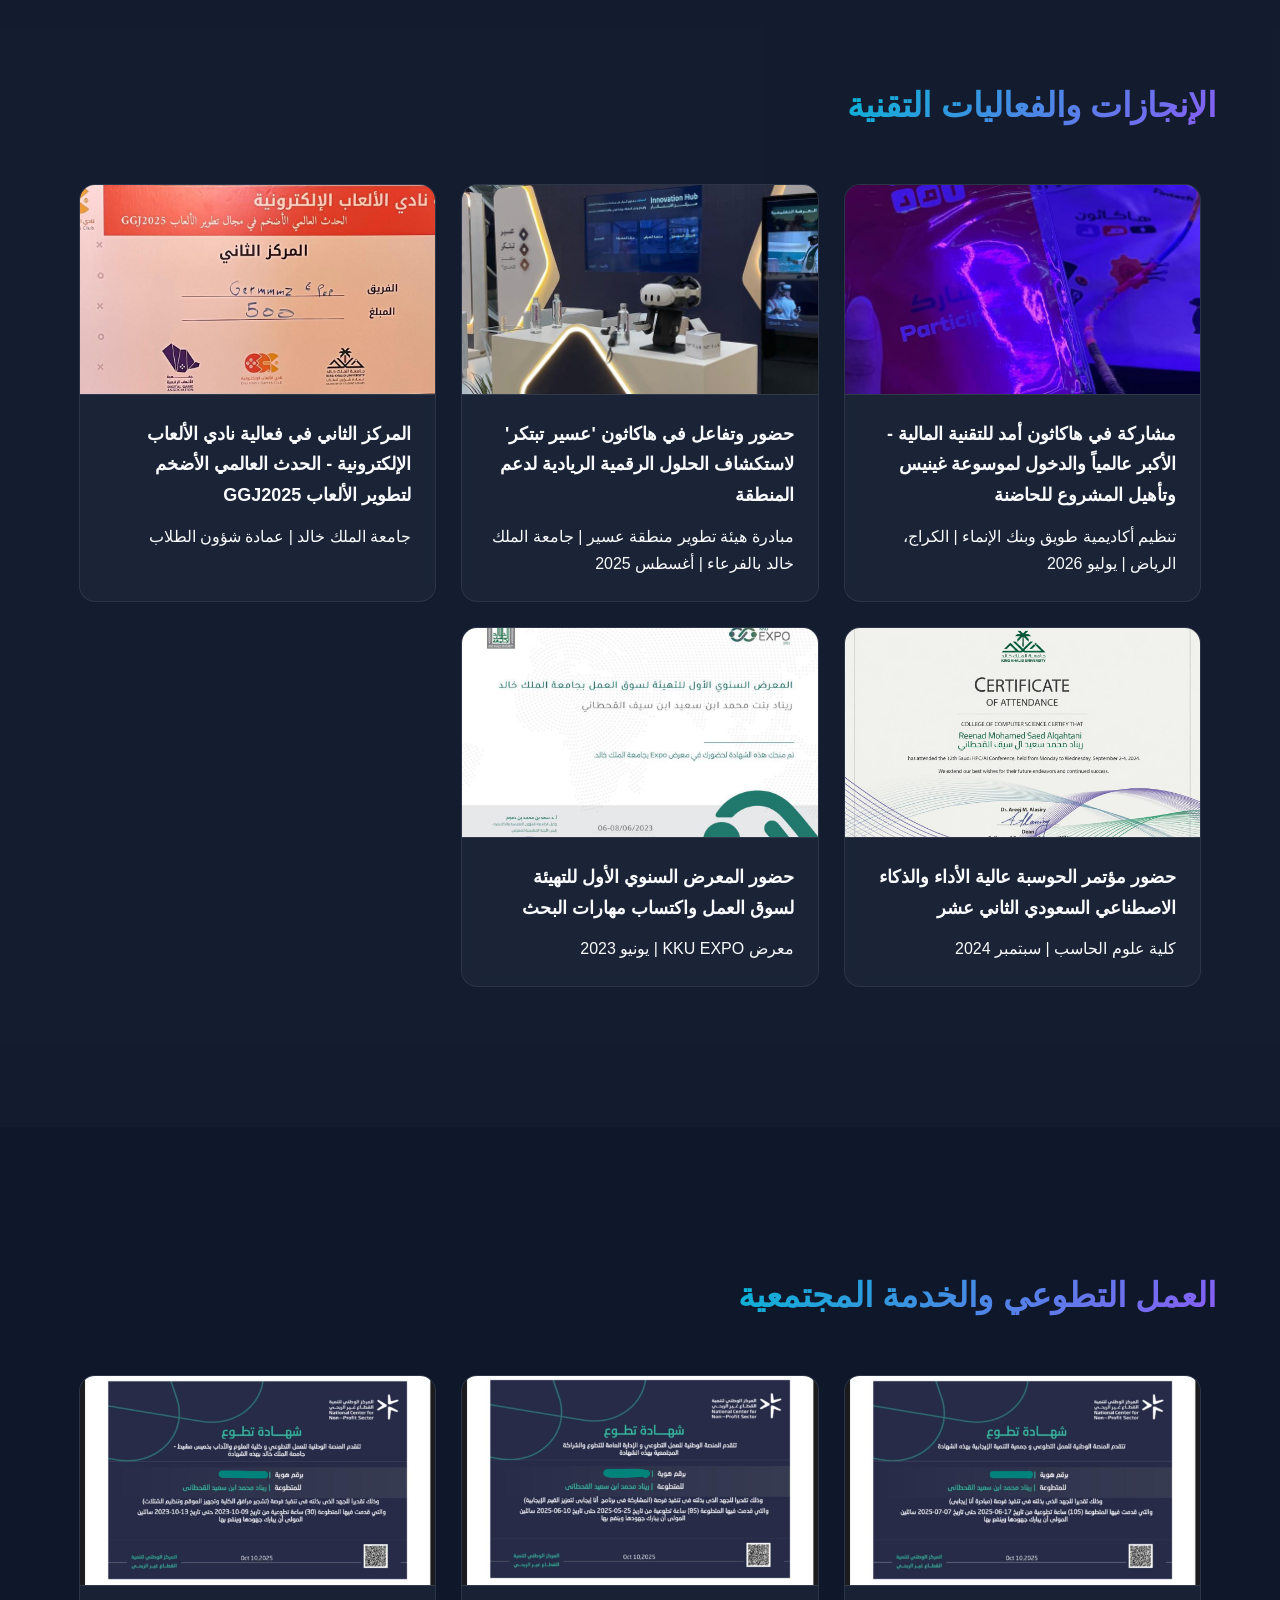
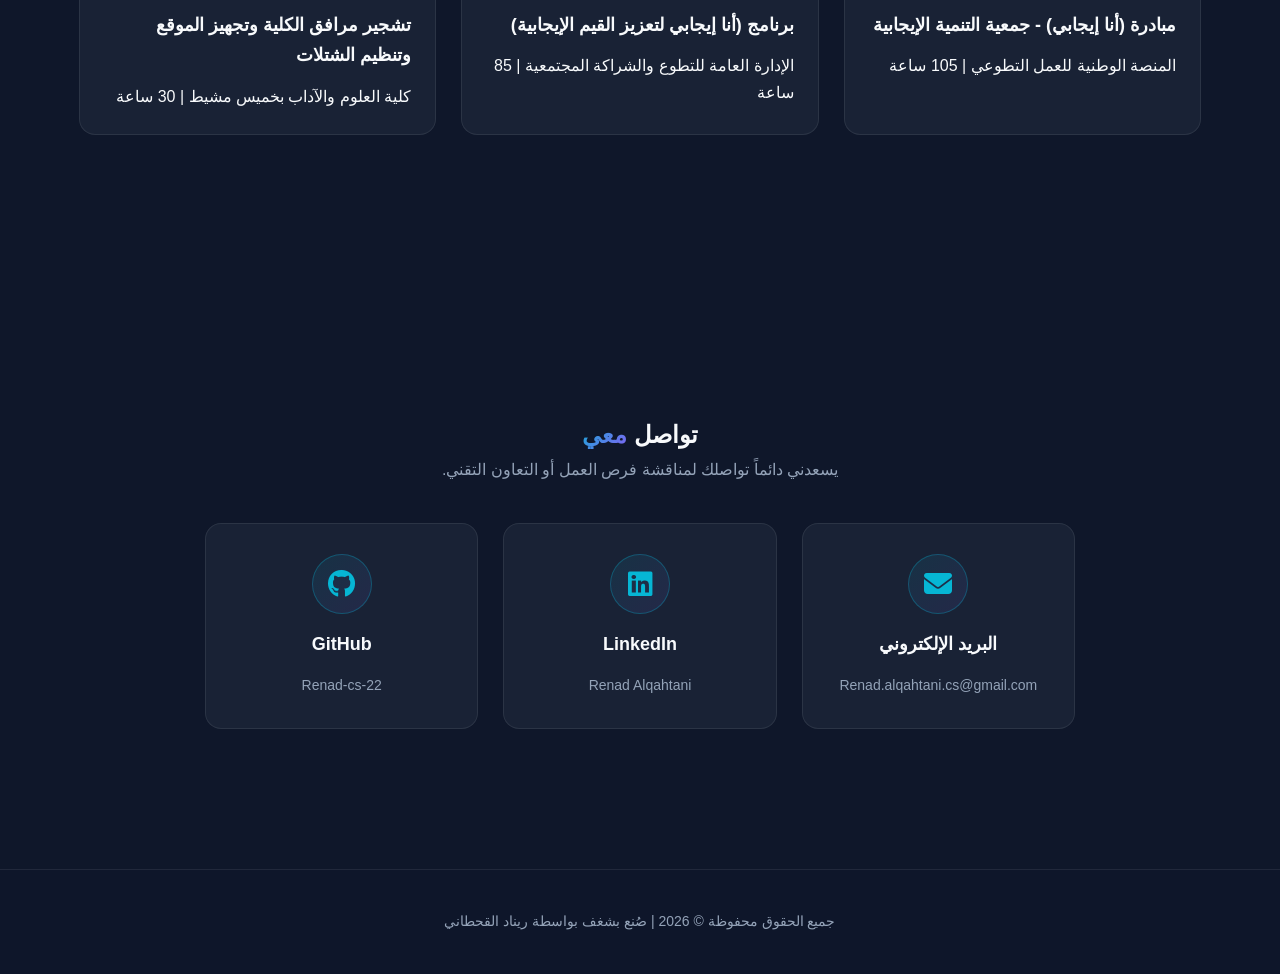
<file: portfolio/index.html>
<!DOCTYPE html>
<html lang="ar" dir="rtl">
<head>
    <meta charset="UTF-8">
    <meta name="viewport" content="width=device-width, initial-scale=1.0, viewport-fit=cover">
    <title>Renad Alqahtani | Portfolio</title>
    <link rel="stylesheet" href="https://cdnjs.cloudflare.com/ajax/libs/font-awesome/6.4.0/css/all.min.css">
    <link rel="stylesheet" href="style.css">
</head>
<body>

    <header>
        <div class="nav-container">
             <div class="logo">RENAD</div>
         <ul class="nav-menu">
             <li><a href="#about" data-ar="عني" data-en="About Me">عني</a></li>
             <li><a href="#skills" data-ar="المهارات" data-en="Skills">المهارات</a></li>
             <li><a href="#experience-education" data-ar="الخبرة والتعليم" data-en="Experience & Education">الخبرة والتعليم</a></li>
             <li><a href="#projects" data-ar="المشاريع" data-en="Projects">المشاريع</a></li>
             <li><a href="#certifications" data-ar="التعلم المرن" data-en="Flexible Learning">التعلم المرن</a></li>
             <li><a href="#achievements" data-ar="الإنجازات" data-en="Achievements">الإنجازات</a></li>
             <li><a href="#volunteering" data-ar="التطوع" data-en="Volunteering">التطوع</a></li>
         </ul>
            <button id="lang-toggle" class="btn-lang">English</button>
        </div>
    </header>

    <section id="hero" class="hero-section">
        <div class="hero-content">
            <h1 class="gradient-text" data-ar="مرحباً، أنا ريناد القحطاني" data-en="Hi, I'm Renad Alqahtani">مرحباً، أنا ريناد القحطاني</h1>
            <p data-ar="أخصائية أمن سيبراني وخريجة علوم الحاسب. شغوفة بحماية الأصول الرقمية، مراقبة الأنظمة، وأتمتة العمليات الأمنية." 
               data-en="Cybersecurity Analyst & Computer Science Graduate. Passionate about protecting digital assets, system monitoring, and security automation.">
               أخصائية أمن سيبراني وخريجة علوم الحاسب. شغوفة بحماية الأصول الرقمية، مراقبة الأنظمة، وأتمتة العمليات الأمنية.
            </p>
            <div class="hero-buttons">
                <a href="#experience-education" class="btn" data-ar="عرض مسيرتي" data-en="View My Journey">عرض مسيرتي</a>
                <a href="Renad_Alqahtani.pdf" target="_blank" class="btn btn-outline" data-ar="<i class='fas fa-download'></i> تحميل السيرة الذاتية" data-en="<i class='fas fa-download'></i> Download CV"><i class="fas fa-download"></i> تحميل السيرة الذاتية</a>
            </div>
        </div>
    </section>

    <section id="about" class="section">
        <div class="container">
            <h2 class="gradient-text" data-ar="من أنا" data-en="About Me">من أنا</h2>
                 <p data-ar="نبسط الأمان، لتوعية العقول وحماية الابتكار. عالم التقنية يتغير بسرعة مذهلة، ومواكبة هذا التحدي هي محركي اليومي. كأخصائية أمن سيبراني وخريجة علوم حاسب، أكرس شغفي لابتكار وبرمجة الأدوات الأمنية التفاعلية التي تهدف إلى حماية المستخدمين وتسهيل التوعية السيبرانية بأسلوب ذكي وسلس. أجمع بين الرؤية التقنية الشاملة، أتمتة الأنظمة، والحلول العملية لبناء بيئات رقمية أكثر أماناً وكفاءة." 
                    data-en="Simplifying security to enlighten minds and protect innovation. The tech world evolves at a breathtaking pace, and keeping up with this challenge is my daily drive. As a cybersecurity specialist and computer science graduate, I dedicate my passion to innovating and programming interactive security tools aimed at protecting users and facilitating cyber awareness in a smart, seamless way. I combine a comprehensive tech vision, system automation, and practical solutions to build safer, more efficient digital environments.">
                    نبسط الأمان، لتوعية العقول وحماية الابتكار. عالم التقنية يتغير بسرعة مذهلة، ومواكبة هذا التحدي هي محركي اليومي. كأخصائية أمن سيبراني وخريجة علوم حاسب، أكرس شغفي لابتكار وبرمجة الأدوات الأمنية التفاعلية التي تهدف إلى حماية المستخدمين وتسهيل التوعية السيبرانية بأسلوب ذكي وسلس. أجمع بين الرؤية التقنية الشاملة، أتمتة الأنظمة، والحلول العملية لبناء بيئات رقمية أكثر أماناً وكفاءة.
                 </p>
        </div>
    </section>

    <section id="skills" class="section bg-light">
        <div class="container">
            <h2 class="gradient-text" data-ar="المهارات التقنية" data-en="Technical Skills">المهارات التقنية</h2>
            <div class="skills-grid">
                <div class="skill-item">
                    <i class="fab fa-python skill-icon"></i>
                    <span data-ar="بايثون والأتمتة" data-en="Python & Automation">بايثون والأتمتة</span>
                </div>
                <div class="skill-item">
                    <i class="fas fa-shield-alt skill-icon"></i>
                    <span data-ar="الأمن السيبراني" data-en="Cybersecurity Operations">الأمن السيبراني</span>
                </div>
                <div class="skill-item">
                    <i class="fas fa-terminal skill-icon"></i>
                    <span data-ar="أنظمة SOAR & SIEM" data-en="SOAR & SIEM Systems">أنظمة SOAR & SIEM</span>
                </div>
                <div class="skill-item">
                    <i class="fas fa-database skill-icon"></i>
                    <span data-ar="إدارة قواعد البيانات SQL" data-en="SQL Database Management">إدارة قواعد البيانات SQL</span>
                </div>
                <div class="skill-item">
                    <i class="fas fa-network-wired skill-icon"></i>
                    <span data-ar="أمن الشبكات" data-en="Network Security">أمن الشبكات</span>
                </div>
                <div class="skill-item">
                    <i class="fas fa-code skill-icon"></i>
                    <span data-ar="تطوير الويب (HTML/CSS)" data-en="Web Development">تطوير الويب (HTML/CSS)</span>
                </div>
            </div>
        </div>
    </section>

    <section id="experience-education" class="section">
        <div class="container">
            <h2 class="gradient-text" data-ar="التعليم والخبرة المهنية" data-en="Education & Experience">التعليم والخبرة المهنية</h2>
            <div class="timeline">
                <div class="timeline-item">
                    <div class="timeline-icon"><i class="fas fa-briefcase"></i></div>
                    <h3 data-ar="تدريب تعاوني - قسم تقنية المعلومات" data-en="Co-op Intern - IT Department">تدريب تعاوني - قسم تقنية المعلومات</h3>
                    <h4 data-ar="وزارة النقل والخدمات اللوجستية | 2025" data-en="Ministry of Transport and Logistic Services | 2025">وزارة النقل والخدمات اللوجستية | 2025</h4>
                    <p data-ar="المشاركة في دعم العمليات اليومية لتقنية المعلومات، ومراقبة الأنظمة لضمان استمرارية الخدمات، والمساهمة في تقليص زمن الاستجابة للحوادث الفنية والالتزام بالسياسات التقنية." 
                       data-en="Supported daily IT operations, assisted in monitoring security systems to ensure service continuity, and contributed to reducing incident response time while adhering to IT policies.">
                       المشاركة في دعم العمليات اليومية لتقنية المعلومات، ومراقبة الأنظمة لضمان استمرارية الخدمات، والمساهمة في تقليص زمن الاستجابة للحوادث الفنية والالتزام بالسياسات التقنية.
                    </p>
                </div>
                <div class="timeline-item">
                    <div class="timeline-icon"><i class="fas fa-graduation-cap"></i></div>
                    <h3 data-ar="بكالوريوس في علوم الحاسب" data-en="Bachelor of Computer Science">بكالوريوس في علوم الحاسب</h3>
                    <h4 data-ar="جامعة الملك خالد | 2025" data-en="King Khalid University | 2025">جامعة الملك خالد | 2025</h4>
                    <p data-ar="دراسة متعمقة في بنيات الحاسب، قواعد البيانات، الشبكات، مع التركيز على هندسة البرمجيات وأمن المعلومات." 
                       data-en="Comprehensive study in computer systems, databases, and networks, with a focus on software engineering and information security.">
                       دراسة متعمقة في بنيات الحاسب، قواعد البيانات، الشبكات، مع التركيز على هندسة البرمجيات وأمن المعلومات.
                    </p>
                </div>
            </div>
        </div>
    </section>

    <section id="projects" class="section">
    <div class="container">
        <h2 class="gradient-text" data-ar="المشاريع المميزة" data-en="Featured Projects">المشاريع المميزة</h2>
        
        <div class="projects-grid">
            
            <div class="project-card">
                <div class="project-icon-box">
                    <i class="fas fa-gamepad"></i>
                </div>
                <h3 data-ar="مشروع التخرج: أداة التوعية السيبرانية (OHJR)" data-en="Graduation Project: Cyber Awareness Tool (OHJR)">مشروع التخرج: أداة التوعية السيبرانية (OHJR)</h3>
                <p data-ar="بيئة تعليمية تفاعلية ومبتكرة للتوعية بالأمن السيبراني تعتمد على أسلوب اللعب (مفهوم غرف الهروب الرقمية والتحديات الأمنية) لتعزيز الوعي الأمني." 
                   data-en="An innovative, gamified cybersecurity awareness environment utilizing an escape room concept and digital security challenges to enhance security education.">
                   بيئة تعليمية تفاعلية ومبتكرة للتوعية بالأمن السيبراني تعتمد على أسلوب اللعب (مفهوم غرف الهروب الرقمية والتحديات الأمنية) لتعزيز الوعي الأمني.
                </p>
                <div class="project-tags">
                    <span>Java</span> 
                    <span>Cybersecurity</span> 
                    <span>Gamification</span>
                </div>
                <a href="https://github.com/Renad-cs-22/OHJR" target="_blank" class="project-link">
                    <span data-ar="عرض المشروع" data-en="View Project">عرض المشروع</span> <i class="fab fa-github"></i>
                </a>
            </div>

            <div class="project-card">
                <div class="project-icon-box">
                    <i class="fas fa-lock"></i>
                </div>
                <h3 data-ar="نظام اختبار قوة كلمات المرور (Python)" data-en="Password Strength Testing System (Python)">نظام اختبار قوة كلمات المرور (Python)</h3>
                <p data-ar="تطوير أداة برمجية لتقييم قوة كلمات المرور وفعالية التشفير لدعم مبادرات التوعية بالأمن السيبراني وحماية الحسابات الرقمية." 
                   data-en="Developed a tool to evaluate password strength and encryption effectiveness, supporting cybersecurity awareness initiatives and digital accounts protection.">
                   تطوير أداة برمجية لتقييم قوة كلمات المرور وفعالية التشفير لدعم مبادرات التوعية بالأمن السيبراني وحماية الحسابات الرقمية.
                </p>
                <div class="project-tags">
                    <span>Python</span> 
                    <span>Encryption</span> 
                    <span>Security Tools</span>
                </div>
                <a href="https://github.com/Renad-cs-22/check-password-strength" target="_blank" class="project-link">
                    <span data-ar="عرض المشروع" data-en="View Project">عرض المشروع</span> <i class="fab fa-github"></i>
                </a>
            </div>

            <div class="project-card">
                <div class="project-icon-box">
                    <i class="fas fa-database"></i>
                </div>
                <h3 data-ar="قاعدة بيانات المستشفى الآمنة (SQL)" data-en="Secure Hospital Database (SQL)">قاعدة بيانات المستشفى الآمنة (SQL)</h3>
                <p data-ar="تصميم وبناء هيكل قاعدة بيانات آمن لإدارة بيانات المرضى مع تطبيق مباحث حماية البيانات ومبادئ الخصوصية والصلاحيات الرقمية." 
                   data-en="Designed and implemented a secure database structure for hospital management while applying data protection, privacy principles, and access controls.">
                   تصميم وبناء هيكل قاعدة بيانات آمن لإدارة بيانات المرضى مع تطبيق مباحث حماية البيانات ومبادئ الخصوصية والصلاحيات الرقمية.
                </p>
                <div class="project-tags">
                    <span>SQL</span> 
                    <span>Database Security</span> 
                    <span>Access Control</span>
                </div>
                <a href="https://github.com/Renad-cs-22/Secure-Hospital-Database" target="_blank" class="project-link">
                    <span data-ar="عرض المشروع" data-en="View Project">عرض المشروع</span> <i class="fab fa-github"></i>
                </a>
            </div>

            <div class="project-card">
                <div class="project-icon-box">
                    <i class="fas fa-user-shield"></i>
                </div>
                <h3 data-ar="نظام إدارة الصلاحيات وأمن البيانات (RiskGuard)" data-en="Identity Access Management & Data Security System (RiskGuard)">نظام إدارة الصلاحيات وأمن البيانات (RiskGuard)</h3>
                <p data-ar="نظام مطور بلغة بايثون لتأمين العمليات الحساسة عبر تطبيق منطق (Maker-Checker) مع سجلات تدقيق غير قابلة للتعديل لضمان الشفافية." 
                   data-en="A Python-based system built to secure sensitive banking operations by implementing Maker-Checker logic and immutable SHA-256 cryptographic audit trails.">
                   نظام مطور بلغة بايثون لتأمين العمليات الحساسة عبر تطبيق منطق (Maker-Checker) مع سجلات تدقيق غير قابلة للتعديل لضمان الشفافية.
                </p>
                <div class="project-tags">
                    <span>Python</span> 
                    <span>Security Logic</span> 
                    <span>Audit Trail</span>
                </div>
                <a href="https://github.com/Renad-cs-22/Risk-Guard-System" target="_blank" class="project-link">
                    <span data-ar="عرض المشروع" data-en="View Project">عرض المشروع</span> <i class="fab fa-github"></i>
                </a>
            </div>

            <div class="project-card">
                <div class="project-icon-box">
                    <i class="fas fa-shield-alt"></i>
                </div>
                <h3 data-ar="أداة تحليل سجلات الخوادم واكتشاف التهديدات (LogShield)" data-en="Server Log Analyzer & Threat Detection Tool (LogShield)">أداة تحليل سجلات الخوادم واكتشاف التهديدات (LogShield)</h3>
                <p data-ar="أداة بايثون تفاعلية وذكية ومصممة لتحليل سجلات الخوادم واكتشاف التهديدات الأمنية الشائعة فوراً مع توليد تقارير ديناميكية." 
                   data-en="An interactive Python tool designed to parse server logs, instantly detect common security threats and anomalies, and generate dynamic security reports.">
                   أداة بايثون تفاعلية وذكية ومصممة لتحليل سجلات الخوادم واكتشاف التهديدات الأمنية الشائعة فوراً مع توليد تقارير ديناميكية.
                </p>
                <div class="project-tags">
                    <span>Python</span> 
                    <span>Log Parsing</span> 
                    <span>Threat Intelligence</span>
                </div>
                <a href="https://github.com/Renad-cs-22/Secure-Log-Analyzer" target="_blank" class="project-link">
                    <span data-ar="عرض المشروع" data-en="View Project">عرض المشروع</span> <i class="fab fa-github"></i>
                </a>
            </div>

            <div class="project-card">
                <div class="project-icon-box">
                    <i class="fas fa-terminal"></i>
                </div>
                <h3 data-ar="أداة أتمتة الاستجابة الأمنية (OrchestraShield)" data-en="Security Orchestration & Automated Response Tool (OrchestraShield)">أداة أتمتة الاستجابة الأمنية (OrchestraShield)</h3>
                <p data-ar="أداة تندرج تحت أنظمة SOAR/SIEM لمراقبة سجلات النظام في الوقت الفعلي وتحليلها وإرسال تنبيهات فورية مع حظر تلقائي لعناوين IP المشبوهة." 
                   data-en="A SOAR/SIEM automation framework developed to monitor real-time system logs, execute threat analysis, trigger alerts, and dynamically block malicious IPs via firewall.">
                   أداة تندرج تحت أنظمة SOAR/SIEM لمراقبة سجلات النظام في الوقت الفعلي وتحليلها وإرسال تنبيهات فورية مع حظر تلقائي لعناوين IP المشبوهة.
                </p>
                <div class="project-tags">
                    <span>Python</span> 
                    <span>SIEM Automation</span> 
                    <span>Log Analysis</span>
                </div>
                <a href="https://github.com/Renad-cs-22/Orchestra-Shield" target="_blank" class="project-link">
                    <span data-ar="عرض المشروع" data-en="View Project">عرض المشروع</span> <i class="fab fa-github"></i>
                </a>
            </div>

        </div>
    </div>
</section>

    <section id="certifications" class="section">
        <div class="container">
            <h2 class="gradient-text" data-ar="مسارات التعلم المرن والشهادات" data-en="Flexible Learning Paths & Certifications">مسارات التعلم المرن والشهادات</h2>
            <div class="certs-grid">
                <div class="cert-card">
                    <div class="cert-image"><img src="images\cert-ibm.jpeg" alt="IBM & ISC2"></div>
                    <div class="cert-info">
                        <h3 data-ar="الشهادة الاحترافية كأخصائي أمن سيبراني من IBM و ISC²" data-en="IBM and ISC² Cybersecurity Specialist Professional Certificate">الشهادة الاحترافية كأخصائي أمن سيبراني من IBM و ISC²</h3>
                        <p data-ar="جامعة الملك خالد | برنامج مسارات التعلم المرن" data-en="King Khalid University | Flexible Learning Paths Program">جامعة الملك خالد | برنامج مسارات التعلم المرن</p>
                    </div>
                </div>
                <div class="cert-card">
                    <div class="cert-image"><img src="images\cert-digital.jpeg" alt="Digital Transformation"></div>
                    <div class="cert-info">
                        <h3 data-ar="شهادة إتمام مسار التحول الرقمي" data-en="Digital Transformation Path Certificate">شهادة إتمام مسار التحول الرقمي</h3>
                        <p data-ar="جامعة الملك خالد | برنامج رواسي" data-en="King Khalid University | Rawasi Program">جامعة الملك خالد | برنامج رواسي</p>
                    </div>
                </div>
                <div class="cert-card">
                    <div class="cert-image"><img src="images\cert-innovative.jpeg" alt="Innovative Ideas"></div>
                    <div class="cert-info">
                        <h3 data-ar="تطوير الأفكار الابتكارية للشركات: الخطوة الأولى في ريادة الأعمال" data-en="Developing Innovative Ideas for New Companies: The First Step in Entrepreneurship">تطوير الأفكار الابتكارية للشركات: الخطوة الأولى في ريادة الأعمال</h3>
                        <p data-ar="جامعة الملك خالد | برنامج مسارات التعلم المرن" data-en="King Khalid University | Flexible Learning Paths Program">جامعة الملك خالد | برنامج مسارات التعلم المرن</p>
                    </div>
                </div>
                <div class="cert-card">
                    <div class="cert-image"><img src="images\cert-entrepreneur.jpeg" alt="Entrepreneurship Specialization"></div>
                    <div class="cert-info">
                        <h3 data-ar="تخصص ريادة الأعمال: إطلاق المشاريع التجارية الابتكارية" data-en="Entrepreneurship: Launching an Innovative Business Specialization">تخصص ريادة الأعمال: إطلاق المشاريع التجارية الابتكارية</h3>
                        <p data-ar="جامعة الملك خالد | برنامج رواسي" data-en="King Khalid University | Rawasi Program">جامعة الملك خالد | برنامج رواسي</p>
                    </div>
                </div>
                <div class="cert-card">
                    <div class="cert-image"><img src="images\cert-creative.jpeg" alt="Innovation Path"></div>
                    <div class="cert-info">
                        <h3 data-ar="شهادة إتمام مسار الريادة والإبداع" data-en="Certificate of Path Completion: Entrepreneurship & Innovation">شهادة إتمام مسار الريادة والإبداع</h3>
                        <p data-ar="جامعة الملك خالد | برنامج رواسي" data-en="King Khalid University | Rawasi Program">جامعة الملك خالد | برنامج رواسي</p>
                    </div>
                </div>
            </div>
        </div>
    </section>

    <section id="achievements" class="section bg-light">
        <div class="container">
            <h2 class="gradient-text" data-ar="الإنجازات والفعاليات التقنية" data-en="Achievements & Tech Events">الإنجازات والفعاليات التقنية</h2>
            <div class="certs-grid">
                <div class="cert-card">
                    <div class="cert-image"><img src="images/amd-hack.jpeg" alt="AMD Hackathon"></div>
                    <div class="cert-info">
                        <h3 data-ar="مشاركة في هاكاثون أمد للتقنية المالية - الأكبر عالمياً والدخول لموسوعة غينيس وتأهيل المشروع للحاضنة" data-en="Participation in AMD Fintech Hackathon - The World's Largest (Guinness Record) & Project Incubated">مشاركة في هاكاثون أمد للتقنية المالية - الأكبر عالمياً والدخول لموسوعة غينيس وتأهيل المشروع للحاضنة</h3>
                        <p data-ar="تنظيم أكاديمية طويق وبنك الإنماء | الكراج، الرياض | يوليو 2026" data-en="Organized by Tuwaiq Academy & Alinma Bank | The Garage, Riyadh | July 2026">تنظيم أكاديمية طويق وبنك الإنماء | الكراج، الرياض | يوليو 2026</p>
                    </div>
                </div>
                <div class="cert-card">
                    <div class="cert-image"><img src="images/asir-hack.jpeg" alt="Asir Innovates Hackathon"></div>
                    <div class="cert-info">
                        <h3 data-ar="حضور وتفاعل في هاكاثون 'عسير تبتكر' لاستكشاف الحلول الرقمية الريادية لدعم المنطقة" data-en="Attendance & Engagement at 'Asir Innovates' Hackathon for Regional Digital Solutions">حضور وتفاعل في هاكاثون 'عسير تبتكر' لاستكشاف الحلول الرقمية الريادية لدعم المنطقة</h3>
                        <p data-ar="مبادرة هيئة تطوير منطقة عسير | جامعة الملك خالد بالفرعاء | أغسطس 2025" data-en="Initiative of Asir Development Authority | KKU Al-Fara'a | August 2025">مبادرة هيئة تطوير منطقة عسير | جامعة الملك خالد بالفرعاء | أغسطس 2025</p>
                    </div>
                </div>
                <div class="cert-card">
                    <div class="cert-image"><img src="images\ggj-2.jpeg" alt="GGJ 2025"></div>
                    <div class="cert-info">
                        <h3 data-ar="المركز الثاني في فعالية نادي الألعاب الإلكترونية - الحدث العالمي الأضخم لتطوير الألعاب GGJ2025" data-en="2nd Place in Electronic Games Club Event - The Biggest Global Game Jam GGJ2025">المركز الثاني في فعالية نادي الألعاب الإلكترونية - الحدث العالمي الأضخم لتطوير الألعاب GGJ2025</h3>
                        <p data-ar="جامعة الملك خالد | عمادة شؤون الطلاب" data-en="King Khalid University | Deanship of Student Affairs">جامعة الملك خالد | عمادة شؤون الطلاب</p>
                    </div>
                </div>
                <div class="cert-card">
                    <div class="cert-image"><img src="images\hpc-ai-12.jpeg" alt="HPC Conference"></div>
                    <div class="cert-info">
                        <h3 data-ar="حضور مؤتمر الحوسبة عالية الأداء والذكاء الاصطناعي السعودي الثاني عشر" data-en="Attendance of the 12th Saudi High-Performance Computing & AI Conference (HPC/AI)">حضور مؤتمر الحوسبة عالية الأداء والذكاء الاصطناعي السعودي الثاني عشر</h3>
                        <p data-ar="كلية علوم الحاسب | سبتمبر 2024" data-en="College of Computer Science | September 2024">كلية علوم الحاسب | سبتمبر 2024</p>
                    </div>
                </div>
                <div class="cert-card">
                    <div class="cert-image"><img src="images\expo-1.jpeg" alt="KKU Expo"></div>
                    <div class="cert-info">
                        <h3 data-ar="حضور المعرض السنوي الأول للتهيئة لسوق العمل واكتساب مهارات البحث" data-en="Attendance of the 1st Annual Career Readiness Expo & Job Search Skills">حضور المعرض السنوي الأول للتهيئة لسوق العمل واكتساب مهارات البحث</h3>
                        <p data-ar="معرض KKU EXPO | يونيو 2023" data-en="KKU EXPO | June 2023">معرض KKU EXPO | يونيو 2023</p>
                    </div>
                </div>
            </div>
        </div>
    </section>

    <section id="volunteering" class="section">
        <div class="container">
            <h2 class="gradient-text" data-ar="العمل التطوعي والخدمة المجتمعية" data-en="Volunteering & Community Service">العمل التطوعي والخدمة المجتمعية</h2>
            <div class="certs-grid">
                <div class="cert-card">
                    <div class="cert-image"><img src="images\vol-positive1.jpeg" alt="Ana Ejabi"></div>
                    <div class="cert-info">
                        <h3 data-ar="مبادرة (أنا إيجابي) - جمعية التنمية الإيجابية" data-en="Volunteer at (Ana Ejabi) Initiative - Positive Development Association">مبادرة (أنا إيجابي) - جمعية التنمية الإيجابية</h3>
                        <p data-ar="المنصة الوطنية للعمل التطوعي | 105 ساعة" data-en="National Volunteer Platform | 105 Hours">المنصة الوطنية للعمل التطوعي | 105 ساعة</p>
                    </div>
                </div>
                <div class="cert-card">
                    <div class="cert-image"><img src="images\vol-positive2.jpeg" alt="Values Program"></div>
                    <div class="cert-info">
                        <h3 data-ar="برنامج (أنا إيجابي لتعزيز القيم الإيجابية)" data-en="Positive Values Enhancement Program">برنامج (أنا إيجابي لتعزيز القيم الإيجابية)</h3>
                        <p data-ar="الإدارة العامة للتطوع والشراكة المجتمعية | 85 ساعة" data-en="General Administration of Volunteering | 85 Hours">الإدارة العامة للتطوع والشراكة المجتمعية | 85 ساعة</p>
                    </div>
                </div>
                <div class="cert-card">
                    <div class="cert-image"><img src="images\vol-trees.jpeg" alt="Afforestation"></div>
                    <div class="cert-info">
                        <h3 data-ar="تشجير مرافق الكلية وتجهيز الموقع وتنظيم الشتلات" data-en="College Facilities Afforestation & Site Preparation">تشجير مرافق الكلية وتجهيز الموقع وتنظيم الشتلات</h3>
                        <p data-ar="كلية العلوم والآداب بخميس مشيط | 30 ساعة" data-en="College of Sciences and Arts | 30 Hours">كلية العلوم والآداب بخميس مشيط | 30 ساعة</p>
                    </div>
                </div>
            </div>
        </div>
    </section>
    <!-- ================= قسم عناصر التواصل الجديد المتجاوب ================= -->
    <section class="contact-section" id="contact">
        <div class="container text-center">
            <h2 data-ar="تواصل معي" data-en="Connect With Me">تواصل <span class="gradient-text">معي</span></h2>
            <p class="contact-text" style="color: var(--text-muted); margin-bottom: 30px; padding: 0 15px;" data-ar="يسعدني دائماً تواصلك لمناقشة فرص العمل أو التعاون التقني." data-en="I am always happy to connect for job opportunities or technical collaboration.">يسعدني دائماً تواصلك لمناقشة فرص العمل أو التعاون التقني.</p>
            
            <div class="contact-grid">
                <!-- كارت البريد الإلكتروني -->
                <a href="mailto:Renad.alqahtani.cs@gmail.com" class="contact-card">
                    <div class="contact-icon"><i class="fas fa-envelope"></i></div>
                    <div class="contact-title" data-ar="البريد الإلكتروني" data-en="Email">البريد الإلكتروني</div>
                    <div class="contact-value">Renad.alqahtani.cs@gmail.com</div>
                </a>

                <!-- كارت لينكد إن -->
                <a href="https://linkedin.com/in/renad-alqahtani-1b88b6381" target="_blank" class="contact-card">
                    <div class="contact-icon"><i class="fab fa-linkedin"></i></div>
                    <div class="contact-title">LinkedIn</div>
                    <div class="contact-value">Renad Alqahtani</div>
                </a>

                <!-- كارت جيت هاب -->
                <a href="https://github.com/Renad-cs-22" target="_blank" class="contact-card">
                    <div class="contact-icon"><i class="fab fa-github"></i></div>
                    <div class="contact-title">GitHub</div>
                    <div class="contact-value">Renad-cs-22</div>
                </a>
            </div>
        </div>
    </section>

    <!-- ================= تذييل الصفحة (Footer) ================= -->
    <footer class="text-center" style="padding: 40px 0; border-top: 1px solid var(--border-color); background: rgba(15, 23, 42, 0.5);">
        <div class="container" style="padding: 0;">
            <p style="color: var(--text-muted); font-size: 14px;" data-ar="جميع الحقوق محفوظة © 2026 | صُنع بشغف بواسطة ريناد القحطاني" data-en="All Rights Reserved © 2026 | Made with passion by Renad Alqahtani">جميع الحقوق محفوظة © 2026 | صُنع بشغف بواسطة ريناد القحطاني</p>
        </div>
    </footer>


    <script>
        const toggleBtn = document.getElementById('lang-toggle');
        toggleBtn.addEventListener('click', () => {
            const isRtl = document.documentElement.dir === 'rtl';
            document.documentElement.dir = isRtl ? 'ltr' : 'rtl';
            document.documentElement.lang = isRtl ? 'en' : 'ar';
            toggleBtn.textContent = isRtl ? 'العربية' : 'English';
            
            document.querySelectorAll('[data-ar]').forEach(el => {
                el.innerHTML = isRtl ? el.getAttribute('data-en') : el.getAttribute('data-ar');
            });
        });
    </script>
</body>
</html>
</file>
<file: style.css>
/* 1. الإعدادات العامة والمتغيرات المقتبسة من الهوية البصرية للموقع المرفق */
:root {
    --bg-dark: #0f172a;          /* خلفية الموقع الداكنة العميقة */
    --bg-card: rgba(30, 41, 59, 0.7); /* خلفية الكروت الزجاجية الشفافة */
    --purple-gradient: #8b5cf6;  /* البنفسجي */
    --cyan-gradient: #06b6d4;    /* الفيروزي */
    --text-main: #f8fafc;        /* اللون الأبيض الناصع للنصوص الرئيسية */
    --text-muted: #94a3b8;       /* الرمادي الفاتح للنصوص الفرعية */
    --border-color: rgba(255, 255, 255, 0.08);
    --border-radius: 16px;       /* زوايا كروت أكثر انسيابية دائرية */
    --transition: all 0.4s cubic-bezier(0.4, 0, 0.2, 1);
}

* {
    margin: 0;
    padding: 0;
    box-sizing: border-box;
    font-family: 'Segoe UI', Roboto, Helvetica, Arial, sans-serif;
}

body {
    color: var(--text-main);
    background-color: var(--bg-dark);
    line-height: 1.7;
    overflow-x: hidden;
}

.container {
    width: 90%;
    max-width: 1200px;
    margin: 0 auto;
    padding: 60px 0;
}

.text-center {
    text-align: center;
}

/* تلوين النصوص بالتدرج اللوني (Gradient Text) */
.gradient-text {
    background: linear-gradient(135deg, var(--cyan-gradient), var(--purple-gradient));
    -webkit-background-clip: text;
    -webkit-text-fill-color: transparent;
    display: inline-block;
}

/* 2. شريط التنقل العلوي الشفاف (Floating Glass Navbar) */
header {
    background-color: rgba(15, 23, 42, 0.8);
    backdrop-filter: blur(12px); /* تأثير ضبابي شفاف للخلفية */
    -webkit-backdrop-filter: blur(12px);
    color: var(--text-main);
    position: fixed;
    top: 0;
    width: 100%;
    z-index: 1000;
    border-bottom: 1px solid var(--border-color);
    /* تضمن هذه الخاصية ألا يختفي محتوى الموقع خلف النوتش أو الكاميرا الأمامية */
    padding-top: env(safe-area-inset-top);
}

.nav-container {
    display: flex;
    justify-content: space-between;
    align-items: center;
    max-width: 1200px;
    margin: 0 auto;
    padding: 18px 5%;
}

.logo {
    font-size: 22px;
    font-weight: 800;
    letter-spacing: 1.5px;
    background: linear-gradient(135deg, var(--cyan-gradient), var(--purple-gradient));
    -webkit-background-clip: text;
    -webkit-text-fill-color: transparent;
}

/* تحديث هيكلية القائمة الأساسية للشاشات الكبيرة والكمبيوتر لإنهاء مشكلة النقاط */
.nav-menu {
    display: flex;
    list-style: none; /* مسح النقاط الدائرية نهائياً */
    margin: 0;
    padding: 0;
    gap: 24px; /* المسافة الأفقية بين كل قسم والآخر */
    align-items: center;
}

.nav-menu li {
    display: inline-block;
}

.nav-menu li a {
    color: var(--text-muted);
    text-decoration: none;
    font-size: 15px;
    font-weight: 500;
    transition: var(--transition);
}

.nav-menu li a:hover {
    color: var(--cyan-gradient);
}

.btn-lang {
    background: linear-gradient(135deg, rgba(6, 182, 212, 0.1), rgba(139, 92, 246, 0.1));
    border: 1px solid rgba(6, 182, 212, 0.4);
    color: var(--cyan-gradient);
    padding: 8px 20px;
    border-radius: 20px;
    cursor: pointer;
    font-weight: 600;
    transition: var(--transition);
}

.btn-lang:hover {
    background: linear-gradient(135deg, var(--cyan-gradient), var(--purple-gradient));
    color: var(--bg-dark);
    border-color: transparent;
    box-shadow: 0 0 15px rgba(6, 182, 212, 0.4);
}

/* 3. القسم الرئيسي (Hero Section) المطور بتأثير التوهج الخلفي */
.hero-section {
    position: relative;
    padding: 200px 0 140px 0;
    text-align: center;
    background: radial-gradient(circle at 50% 30%, rgba(139, 92, 246, 0.15), transparent 60%);
}

/* تفعيل تصغير حجم الخط تلقائياً للأجهزة الذكية (Responsive Fonts) */
.hero-content h1 {
    font-size: clamp(2rem, 6vw, 3rem);
    font-weight: 800;
    margin-bottom: 25px;
    line-height: 1.3;
}

/* منع تداخل النصوص المكتوبة مع الأزرار وضمان الالتفاف الآمن للكلمات */
.hero-content p {
    font-size: clamp(1rem, 2.5vw, 1.2rem);
    max-width: 750px;
    margin: 0 auto 35px auto;
    color: var(--text-muted);
    word-wrap: break-word;
    word-break: break-word;
    overflow-wrap: break-word;
    padding: 0 15px;
}

/* الأزرار بالتنسيق الفيروزي البنفسجي */
.hero-buttons {
    display: flex;
    flex-wrap: wrap;
    justify-content: center;
    gap: 15px;
    padding: 0 15px;
}

.hero-buttons .btn {
    display: inline-block;
    background: linear-gradient(135deg, var(--cyan-gradient), var(--purple-gradient));
    color: var(--bg-dark);
    text-decoration: none;
    padding: 14px 32px;
    border-radius: 30px;
    font-weight: 700;
    margin: 0;
    box-shadow: 0 4px 20px rgba(6, 182, 212, 0.25);
    transition: var(--transition);
}

.hero-buttons .btn:hover {
    transform: translateY(-3px);
    box-shadow: 0 8px 25px rgba(139, 92, 246, 0.4);
}

.hero-buttons .btn-outline {
    background: transparent;
    border: 2px solid var(--purple-gradient);
    color: var(--text-main);
    box-shadow: none;
}

.hero-buttons .btn-outline:hover {
    background: linear-gradient(135deg, rgba(139, 92, 246, 0.1), transparent);
    border-color: var(--cyan-gradient);
}

/* 4. تنسيق الأقسام والعناوين */
.section {
    padding: 80px 0;
}

.bg-light {
    background-color: rgba(30, 41, 59, 0.3);
}

.section h2 {
    text-align: center;
    font-size: clamp(1.8rem, 5vw, 2.1rem);
    font-weight: 700;
    margin-bottom: 50px;
}

/* 5. قسم المهارات الحديث (Skills Capsule Layout) */
.skills-grid {
    display: flex;
    flex-wrap: wrap;
    justify-content: center;
    gap: 15px;
    margin-top: 20px;
    padding: 0 15px;
}

.skill-item {
    background-color: var(--bg-card);
    border: 1px solid var(--border-color);
    padding: 12px 24px;
    border-radius: 50px;
    display: flex;
    align-items: center;
    gap: 12px;
    backdrop-filter: blur(6px);
    -webkit-backdrop-filter: blur(6px);
    transition: var(--transition);
    cursor: default;
}

.skill-icon {
    font-size: 20px;
    background: linear-gradient(135deg, var(--cyan-gradient), var(--purple-gradient));
    -webkit-background-clip: text;
    -webkit-text-fill-color: transparent;
    transition: var(--transition);
}

.skill-item span {
    font-size: 14px;
    font-weight: 600;
    color: var(--text-main);
}

.skill-item:hover {
    transform: translateY(-4px);
    border-color: rgba(6, 182, 212, 0.5);
    box-shadow: 0 8px 20px rgba(6, 182, 212, 0.15);
    background-color: rgba(30, 41, 59, 0.9);
}

.skill-item:hover .skill-icon {
    transform: scale(1.1);
}

/* 6. الخط الزمني للتعليم والخبرة (Modern Timeline) */
.timeline {
    position: relative;
    max-width: 800px;
    margin: 0 auto;
    padding-right: 30px;
    border-right: 2px solid rgba(139, 92, 246, 0.3);
}

html[dir="ltr"] .timeline {
    border-right: none;
    border-left: 2px solid rgba(139, 92, 246, 0.3);
    padding-right: 0;
    padding-left: 30px;
}

.timeline-item {
    position: relative;
    margin-bottom: 50px;
    background-color: var(--bg-card);
    padding: 25px;
    border-radius: var(--border-radius);
    border: 1px solid var(--border-color);
}

.timeline-icon {
    position: absolute;
    right: -42px;
    top: 25px;
    background: linear-gradient(135deg, var(--cyan-gradient), var(--purple-gradient));
    color: var(--bg-dark);
    width: 22px;
    height: 22px;
    border-radius: 50%;
    display: flex;
    align-items: center;
    justify-content: center;
    font-size: 10px;
    box-shadow: 0 0 10px var(--cyan-gradient);
}

html[dir="ltr"] .timeline-icon {
    right: auto;
    left: -42px;
}

.timeline-item h3 {
    color: var(--cyan-gradient);
    font-size: 20px;
    margin-bottom: 5px;
}

.timeline-item h4 {
    color: var(--purple-gradient);
    font-size: 15px;
    margin-bottom: 15px;
}

.timeline-item p {
    color: var(--text-muted);
}

/* ==========================================================================
   المشاريع (Projects Section) - للأجهزة الكبيرة والكمبيوتر
   ========================================================================== */
.projects-grid {
    display: grid;
    grid-template-columns: repeat(auto-fit, minmax(350px, 1fr));
    gap: 30px;
    margin-top: 40px;
}

.project-card {
    background-color: rgba(30, 30, 40, 0.4); /* خلفية داكنة شفافة */
    padding: 30px;
    border-radius: 15px;
    border: 1px solid rgba(155, 89, 182, 0.15); /* حدود بنفسجية خفيفة */
    backdrop-filter: blur(8px);
    display: flex;
    flex-direction: column;
    position: relative;
    text-align: right;
    transition: all 0.4s ease;
}

/* تأثير الـ Hover المضيء والارتفاع */
.project-card:hover {
    transform: translateY(-8px);
    border-color: rgba(155, 89, 182, 0.6);
    box-shadow: 0 10px 30px rgba(155, 89, 182, 0.15);
}

/* تنسيق الأيقونة المضيئة */
.project-icon {
    font-size: 28px;
    color: #b19ffb; /* لون بنفسجي مضيء */
    margin-bottom: 20px;
    display: flex;
    justify-content: flex-start;
}

/* العناوين باللون البنفسجي المضيء */
.project-card h3 {
    color: #b19ffb; 
    font-size: 20px;
    margin-bottom: 12px;
    font-weight: 600;
}

/* نصوص الوصف */
.project-card p {
    color: #cdcdde;
    font-size: 14px;
    line-height: 1.7;
    margin-bottom: 25px;
    flex-grow: 1; /* يضمن تساوى أحجام الكروت */
}

/* قسم الوسوم (Tags) */
.project-tags {
    display: flex;
    gap: 10px;
    flex-wrap: wrap;
    margin-bottom: 20px;
}

.project-tags span {
    background: rgba(155, 89, 182, 0.1);
    color: #be9bf7;
    padding: 5px 12px;
    border-radius: 20px;
    font-size: 12px;
    border: 1px solid rgba(155, 89, 182, 0.2);
}

/* رابط عرض المشروع بأسفل الكارت */
.project-link {
    color: #3498db;
    text-decoration: none;
    font-weight: 500;
    font-size: 14px;
    display: flex;
    align-items: center;
    gap: 8px;
    justify-content: flex-end; /* سحب الرابط لليمين */
    transition: color 0.3s;
}

.project-link:hover {
    color: #2980b9;
}

/* 7. شبكة عرض الكروت المودرن */
.certs-grid {
    display: grid;
    grid-template-columns: repeat(auto-fit, minmax(280px, 1fr));
    gap: 25px;
    padding: 0 15px;
}

/* 8. كروت المشاريع والشهادات اللامعة (Neon Glass Cards) */
.cert-card {
    background-color: var(--bg-card);
    border-radius: var(--border-radius);
    overflow: hidden;
    display: flex;
    flex-direction: column;
    border: 1px solid var(--border-color);
    backdrop-filter: blur(6px);
    transition: var(--transition);
}

.cert-card:hover {
    transform: translateY(-6px);
    border-color: rgba(6, 182, 212, 0.4);
    box-shadow: 0 10px 30px rgba(6, 182, 212, 0.08);
}

/* حاوية الصورة المتناسقة */
.cert-image {
    width: 100%;
    height: 210px;
    background-color: #1e293b;
    overflow: hidden;
    display: block;
    position: relative;
    border-bottom: 1px solid var(--border-color);
}

/* التنسيق الإجباري الآمن لظهور الصور محلياً وعالمياً */
.cert-image img {
    width: 100% !important;
    height: 100% !important;
    object-fit: cover;
    display: block !important;
    transition: var(--transition);
}

.cert-card:hover .cert-image img {
    transform: scale(1.05);
}

.cert-info {
    padding: 24px;
    display: flex;
    flex-direction: column;
    flex-grow: 1;
}

.cert-info h3 {
    font-size: 18px;
    color: var(--text-main);
    margin-bottom: 12px;
    font-weight: 600;
}

/* 9. قسم عناصر التواصل المتجاوب (Modern Contact Section) */
.contact-section {
    padding: 80px 0;
    position: relative;
}

.contact-grid {
    display: grid;
    grid-template-columns: repeat(auto-fit, minmax(250px, 1fr));
    gap: 25px;
    max-width: 900px;
    margin: 40px auto 0 auto;
    padding: 0 15px;
}

.contact-card {
    background-color: var(--bg-card);
    border: 1px solid var(--border-color);
    border-radius: var(--border-radius);
    padding: 30px 20px;
    display: flex;
    flex-direction: column;
    align-items: center;
    justify-content: center;
    gap: 15px;
    text-decoration: none;
    backdrop-filter: blur(10px);
    -webkit-backdrop-filter: blur(10px);
    transition: var(--transition);
}

.contact-icon {
    font-size: 28px;
    width: 60px;
    height: 60px;
    border-radius: 50%;
    background: linear-gradient(135deg, rgba(6, 182, 212, 0.1), rgba(139, 92, 246, 0.1));
    border: 1px solid rgba(6, 182, 212, 0.3);
    display: flex;
    align-items: center;
    justify-content: center;
    color: var(--cyan-gradient);
    transition: var(--transition);
}

.contact-title {
    font-size: 18px;
    font-weight: 700;
    color: var(--text-main);
}

.contact-value {
    font-size: 14px;
    color: var(--text-muted);
    word-break: break-all;
    text-align: center;
}

.contact-card:hover {
    transform: translateY(-6px);
    border-color: rgba(139, 92, 246, 0.5);
    box-shadow: 0 10px 25px rgba(139, 92, 246, 0.15);
    background-color: rgba(30, 41, 59, 0.9);
}

/* تأثير تمرير الماوس على كارت التواصل */
.contact-card:hover .contact-icon {
    background: linear-gradient(135deg, var(--cyan-gradient), var(--purple-gradient));
    color: var(--bg-dark);
    border-color: transparent;
    box-shadow: 0 0 15px rgba(6, 182, 212, 0.4);
    transform: scale(1.05);
}
/* ==========================================================================
   10. شاشات الهواتف والأجهزة اللوحية والتجاوب الشامل وإصلاح الفراغات (Media Queries)
   ========================================================================== */
@media (max-width: 768px) {
    /* 1. إصلاح تداخل الهيدر وتحريره من الـ fixed ليتحرك مع السكرول طبيعي في الجوال */
    header {
        position: relative !important; /* يمنع الهيدر من تغطية نصوص الـ Hero */
        padding-top: env(safe-area-inset-top);
        padding-bottom: 10px;
    }

    .nav-container {
        flex-direction: column; /* ترتيب الشعار ثم المنيو ثم زر اللغة بسلاسة تحت بعض */
        gap: 12px;
        padding: 15px 10px;
    }

    /* 2. تحسين القائمة لتظهر كأزرار كبسولات مرنة وسهلة الضغط */
    .nav-menu {
        display: flex !important;
        flex-wrap: wrap; 
        justify-content: center;
        list-style: none !important;
        gap: 10px; 
        padding: 0;
        margin: 5px 0;
    }

    .nav-menu li {
        display: inline-block;
    }

    .nav-menu li a {
        font-size: 13px;
        padding: 6px 10px;
        background: rgba(255, 255, 255, 0.03);
        border-radius: 8px;
        white-space: nowrap;
    }

    .btn-lang {
        padding: 6px 16px;
        font-size: 13px;
    }

    /* 3. حل مشكلة تداخل ونقص مساحات الـ Hero Section */
    .hero-section {
        padding-top: 40px !important;    /* مسافة متزنة ومريحة للعين */
        padding-bottom: 60px !important;
        margin-top: 0 !important;
        min-height: auto !important;
    }

    /* 4. إصلاح تداخل الأزرار مع قسم (من أنا) وباقي المحتوى السفلي */
    .hero-buttons {
        flex-direction: column; /* ترتيب الأزرار عمودياً في الجوال لعدم التداخل */
        align-items: center;
        gap: 12px;
        margin-bottom: 20px;
    }

    .hero-buttons .btn {
        width: 100%;
        max-width: 280px; /* حجم مثالي وموحد للزرين على الشاشة */
        text-align: center;
        padding: 12px 24px;
        font-size: 15px;
    }

    /* تحسين الأقسام العامة في الجوال */
    .section {
        padding: 50px 0;
    }

    .container {
        padding: 20px 0;
    }

    /* تحسين التايم لاين للهواتف */
    .timeline {
        padding-right: 20px;
        margin: 0 10px;
    }

    html[dir="ltr"] .timeline {
        padding-left: 20px;
    }

    .timeline-icon {
        right: -31px;
        width: 18px;
        height: 18px;
    }

    html[dir="ltr"] .timeline-icon {
        left: -31px;
    }

    /* كروت المشاريع المتجاوبة */
    .projects-grid {
        grid-template-columns: 1fr;
        gap: 20px;
    }

    .project-card {
        padding: 25px 20px;
        min-height: auto;
    }

    .project-title {
        font-size: 18px;
    }
}

/* تحسينات إضافية لشاشات الهواتف الصغيرة جداً */
@media (max-width: 480px) {
    .contact-grid {
        grid-template-columns: 1fr;
        gap: 15px;
    }

    .contact-card {
        padding: 20px 15px;
    }
}
</file>
<file: portfolio/style.css>
/* 1. الإعدادات العامة والمتغيرات المقتبسة من الهوية البصرية للموقع المرفق */
:root {
    --bg-dark: #0f172a;          /* خلفية الموقع الداكنة العميقة */
    --bg-card: rgba(30, 41, 59, 0.7); /* خلفية الكروت الزجاجية الشفافة */
    --purple-gradient: #8b5cf6;  /* البنفسجي */
    --cyan-gradient: #06b6d4;    /* الفيروزي */
    --text-main: #f8fafc;        /* اللون الأبيض الناصع للنصوص الرئيسية */
    --text-muted: #94a3b8;       /* الرمادي الفاتح للنصوص الفرعية */
    --border-color: rgba(255, 255, 255, 0.08);
    --border-radius: 16px;       /* زوايا كروت أكثر انسيابية دائرية */
    --transition: all 0.4s cubic-bezier(0.4, 0, 0.2, 1);
}

* {
    margin: 0;
    padding: 0;
    box-sizing: border-box;
    font-family: 'Segoe UI', Roboto, Helvetica, Arial, sans-serif;
}

body {
    color: var(--text-main);
    background-color: var(--bg-dark);
    line-height: 1.7;
    overflow-x: hidden;
}

.container {
    width: 90%;
    max-width: 1200px;
    margin: 0 auto;
    padding: 60px 0;
}

.text-center {
    text-align: center;
}

/* تلوين النصوص بالتدرج اللوني (Gradient Text) */
.gradient-text {
    background: linear-gradient(135deg, var(--cyan-gradient), var(--purple-gradient));
    -webkit-background-clip: text;
    -webkit-text-fill-color: transparent;
    display: inline-block;
}

/* 2. شريط التنقل العلوي الشفاف (Floating Glass Navbar) */
header {
    background-color: rgba(15, 23, 42, 0.8);
    backdrop-filter: blur(12px); /* تأثير ضبابي شفاف للخلفية */
    -webkit-backdrop-filter: blur(12px);
    color: var(--text-main);
    position: fixed;
    top: 0;
    width: 100%;
    z-index: 1000;
    border-bottom: 1px solid var(--border-color);
    /* تضمن هذه الخاصية ألا يختفي محتوى الموقع خلف النوتش أو الكاميرا الأمامية */
    padding-top: env(safe-area-inset-top);
}

.nav-container {
    display: flex;
    justify-content: space-between;
    align-items: center;
    max-width: 1200px;
    margin: 0 auto;
    padding: 18px 5%;
}

.logo {
    font-size: 22px;
    font-weight: 800;
    letter-spacing: 1.5px;
    background: linear-gradient(135deg, var(--cyan-gradient), var(--purple-gradient));
    -webkit-background-clip: text;
    -webkit-text-fill-color: transparent;
}

/* تحديث هيكلية القائمة الأساسية للشاشات الكبيرة والكمبيوتر لإنهاء مشكلة النقاط */
.nav-menu {
    display: flex;
    list-style: none; /* مسح النقاط الدائرية نهائياً */
    margin: 0;
    padding: 0;
    gap: 24px; /* المسافة الأفقية بين كل قسم والآخر */
    align-items: center;
}

.nav-menu li {
    display: inline-block;
}

.nav-menu li a {
    color: var(--text-muted);
    text-decoration: none;
    font-size: 15px;
    font-weight: 500;
    transition: var(--transition);
}

.nav-menu li a:hover {
    color: var(--cyan-gradient);
}

.btn-lang {
    background: linear-gradient(135deg, rgba(6, 182, 212, 0.1), rgba(139, 92, 246, 0.1));
    border: 1px solid rgba(6, 182, 212, 0.4);
    color: var(--cyan-gradient);
    padding: 8px 20px;
    border-radius: 20px;
    cursor: pointer;
    font-weight: 600;
    transition: var(--transition);
}

.btn-lang:hover {
    background: linear-gradient(135deg, var(--cyan-gradient), var(--purple-gradient));
    color: var(--bg-dark);
    border-color: transparent;
    box-shadow: 0 0 15px rgba(6, 182, 212, 0.4);
}

/* 3. القسم الرئيسي (Hero Section) المطور بتأثير التوهج الخلفي */
.hero-section {
    position: relative;
    padding: 200px 0 140px 0;
    text-align: center;
    background: radial-gradient(circle at 50% 30%, rgba(139, 92, 246, 0.15), transparent 60%);
}

/* تفعيل تصغير حجم الخط تلقائياً للأجهزة الذكية (Responsive Fonts) */
.hero-content h1 {
    font-size: clamp(2rem, 6vw, 3rem);
    font-weight: 800;
    margin-bottom: 25px;
    line-height: 1.3;
}

/* منع تداخل النصوص المكتوبة مع الأزرار وضمان الالتفاف الآمن للكلمات */
.hero-content p {
    font-size: clamp(1rem, 2.5vw, 1.2rem);
    max-width: 750px;
    margin: 0 auto 35px auto;
    color: var(--text-muted);
    word-wrap: break-word;
    word-break: break-word;
    overflow-wrap: break-word;
    padding: 0 15px;
}

/* الأزرار بالتنسيق الفيروزي البنفسجي */
.hero-buttons {
    display: flex;
    flex-wrap: wrap;
    justify-content: center;
    gap: 15px;
    padding: 0 15px;
}

.hero-buttons .btn {
    display: inline-block;
    background: linear-gradient(135deg, var(--cyan-gradient), var(--purple-gradient));
    color: var(--bg-dark);
    text-decoration: none;
    padding: 14px 32px;
    border-radius: 30px;
    font-weight: 700;
    margin: 0;
    box-shadow: 0 4px 20px rgba(6, 182, 212, 0.25);
    transition: var(--transition);
}

.hero-buttons .btn:hover {
    transform: translateY(-3px);
    box-shadow: 0 8px 25px rgba(139, 92, 246, 0.4);
}

.hero-buttons .btn-outline {
    background: transparent;
    border: 2px solid var(--purple-gradient);
    color: var(--text-main);
    box-shadow: none;
}

.hero-buttons .btn-outline:hover {
    background: linear-gradient(135deg, rgba(139, 92, 246, 0.1), transparent);
    border-color: var(--cyan-gradient);
}

/* 4. تنسيق الأقسام والعناوين */
.section {
    padding: 80px 0;
}

.bg-light {
    background-color: rgba(30, 41, 59, 0.3);
}

.section h2 {
    text-align: center;
    font-size: clamp(1.8rem, 5vw, 2.1rem);
    font-weight: 700;
    margin-bottom: 50px;
}

/* 5. قسم المهارات الحديث (Skills Capsule Layout) */
.skills-grid {
    display: flex;
    flex-wrap: wrap;
    justify-content: center;
    gap: 15px;
    margin-top: 20px;
    padding: 0 15px;
}

.skill-item {
    background-color: var(--bg-card);
    border: 1px solid var(--border-color);
    padding: 12px 24px;
    border-radius: 50px;
    display: flex;
    align-items: center;
    gap: 12px;
    backdrop-filter: blur(6px);
    -webkit-backdrop-filter: blur(6px);
    transition: var(--transition);
    cursor: default;
}

.skill-icon {
    font-size: 20px;
    background: linear-gradient(135deg, var(--cyan-gradient), var(--purple-gradient));
    -webkit-background-clip: text;
    -webkit-text-fill-color: transparent;
    transition: var(--transition);
}

.skill-item span {
    font-size: 14px;
    font-weight: 600;
    color: var(--text-main);
}

.skill-item:hover {
    transform: translateY(-4px);
    border-color: rgba(6, 182, 212, 0.5);
    box-shadow: 0 8px 20px rgba(6, 182, 212, 0.15);
    background-color: rgba(30, 41, 59, 0.9);
}

.skill-item:hover .skill-icon {
    transform: scale(1.1);
}

/* 6. الخط الزمني للتعليم والخبرة (Modern Timeline) */
.timeline {
    position: relative;
    max-width: 800px;
    margin: 0 auto;
    padding-right: 30px;
    border-right: 2px solid rgba(139, 92, 246, 0.3);
}

html[dir="ltr"] .timeline {
    border-right: none;
    border-left: 2px solid rgba(139, 92, 246, 0.3);
    padding-right: 0;
    padding-left: 30px;
}

.timeline-item {
    position: relative;
    margin-bottom: 50px;
    background-color: var(--bg-card);
    padding: 25px;
    border-radius: var(--border-radius);
    border: 1px solid var(--border-color);
}

.timeline-icon {
    position: absolute;
    right: -42px;
    top: 25px;
    background: linear-gradient(135deg, var(--cyan-gradient), var(--purple-gradient));
    color: var(--bg-dark);
    width: 22px;
    height: 22px;
    border-radius: 50%;
    display: flex;
    align-items: center;
    justify-content: center;
    font-size: 10px;
    box-shadow: 0 0 10px var(--cyan-gradient);
}

html[dir="ltr"] .timeline-icon {
    right: auto;
    left: -42px;
}

.timeline-item h3 {
    color: var(--cyan-gradient);
    font-size: 20px;
    margin-bottom: 5px;
}

.timeline-item h4 {
    color: var(--purple-gradient);
    font-size: 15px;
    margin-bottom: 15px;
}

.timeline-item p {
    color: var(--text-muted);
}

/* ==========================================================================
   المشاريع (Projects Section) - للأجهزة الكبيرة والكمبيوتر
   ========================================================================== */
.projects-grid {
    display: grid;
    grid-template-columns: repeat(auto-fit, minmax(350px, 1fr));
    gap: 30px;
    margin-top: 40px;
}

.project-card {
    background-color: rgba(30, 30, 40, 0.4); /* خلفية داكنة شفافة */
    padding: 30px;
    border-radius: 15px;
    border: 1px solid rgba(155, 89, 182, 0.15); /* حدود بنفسجية خفيفة */
    backdrop-filter: blur(8px);
    display: flex;
    flex-direction: column;
    position: relative;
    text-align: right;
    transition: all 0.4s ease;
}

/* تأثير الـ Hover المضيء والارتفاع */
.project-card:hover {
    transform: translateY(-8px);
    border-color: rgba(155, 89, 182, 0.6);
    box-shadow: 0 10px 30px rgba(155, 89, 182, 0.15);
}

/* تنسيق الأيقونة المضيئة */
.project-icon {
    font-size: 28px;
    color: #b19ffb; /* لون بنفسجي مضيء */
    margin-bottom: 20px;
    display: flex;
    justify-content: flex-start;
}

/* العناوين باللون البنفسجي المضيء */
.project-card h3 {
    color: #b19ffb; 
    font-size: 20px;
    margin-bottom: 12px;
    font-weight: 600;
}

/* نصوص الوصف */
.project-card p {
    color: #cdcdde;
    font-size: 14px;
    line-height: 1.7;
    margin-bottom: 25px;
    flex-grow: 1; /* يضمن تساوى أحجام الكروت */
}

/* قسم الوسوم (Tags) */
.project-tags {
    display: flex;
    gap: 10px;
    flex-wrap: wrap;
    margin-bottom: 20px;
}

.project-tags span {
    background: rgba(155, 89, 182, 0.1);
    color: #be9bf7;
    padding: 5px 12px;
    border-radius: 20px;
    font-size: 12px;
    border: 1px solid rgba(155, 89, 182, 0.2);
}

/* رابط عرض المشروع بأسفل الكارت */
.project-link {
    color: #3498db;
    text-decoration: none;
    font-weight: 500;
    font-size: 14px;
    display: flex;
    align-items: center;
    gap: 8px;
    justify-content: flex-end; /* سحب الرابط لليمين */
    transition: color 0.3s;
}

.project-link:hover {
    color: #2980b9;
}

/* 7. شبكة عرض الكروت المودرن */
.certs-grid {
    display: grid;
    grid-template-columns: repeat(auto-fit, minmax(280px, 1fr));
    gap: 25px;
    padding: 0 15px;
}

/* 8. كروت المشاريع والشهادات اللامعة (Neon Glass Cards) */
.cert-card {
    background-color: var(--bg-card);
    border-radius: var(--border-radius);
    overflow: hidden;
    display: flex;
    flex-direction: column;
    border: 1px solid var(--border-color);
    backdrop-filter: blur(6px);
    transition: var(--transition);
}

.cert-card:hover {
    transform: translateY(-6px);
    border-color: rgba(6, 182, 212, 0.4);
    box-shadow: 0 10px 30px rgba(6, 182, 212, 0.08);
}

/* حاوية الصورة المتناسقة */
.cert-image {
    width: 100%;
    height: 210px;
    background-color: #1e293b;
    overflow: hidden;
    display: block;
    position: relative;
    border-bottom: 1px solid var(--border-color);
}

/* التنسيق الإجباري الآمن لظهور الصور محلياً وعالمياً */
.cert-image img {
    width: 100% !important;
    height: 100% !important;
    object-fit: cover;
    display: block !important;
    transition: var(--transition);
}

.cert-card:hover .cert-image img {
    transform: scale(1.05);
}

.cert-info {
    padding: 24px;
    display: flex;
    flex-direction: column;
    flex-grow: 1;
}

.cert-info h3 {
    font-size: 18px;
    color: var(--text-main);
    margin-bottom: 12px;
    font-weight: 600;
}

/* 9. قسم عناصر التواصل المتجاوب (Modern Contact Section) */
.contact-section {
    padding: 80px 0;
    position: relative;
}

.contact-grid {
    display: grid;
    grid-template-columns: repeat(auto-fit, minmax(250px, 1fr));
    gap: 25px;
    max-width: 900px;
    margin: 40px auto 0 auto;
    padding: 0 15px;
}

.contact-card {
    background-color: var(--bg-card);
    border: 1px solid var(--border-color);
    border-radius: var(--border-radius);
    padding: 30px 20px;
    display: flex;
    flex-direction: column;
    align-items: center;
    justify-content: center;
    gap: 15px;
    text-decoration: none;
    backdrop-filter: blur(10px);
    -webkit-backdrop-filter: blur(10px);
    transition: var(--transition);
}

.contact-icon {
    font-size: 28px;
    width: 60px;
    height: 60px;
    border-radius: 50%;
    background: linear-gradient(135deg, rgba(6, 182, 212, 0.1), rgba(139, 92, 246, 0.1));
    border: 1px solid rgba(6, 182, 212, 0.3);
    display: flex;
    align-items: center;
    justify-content: center;
    color: var(--cyan-gradient);
    transition: var(--transition);
}

.contact-title {
    font-size: 18px;
    font-weight: 700;
    color: var(--text-main);
}

.contact-value {
    font-size: 14px;
    color: var(--text-muted);
    word-break: break-all;
    text-align: center;
}

.contact-card:hover {
    transform: translateY(-6px);
    border-color: rgba(139, 92, 246, 0.5);
    box-shadow: 0 10px 25px rgba(139, 92, 246, 0.15);
    background-color: rgba(30, 41, 59, 0.9);
}

/* تأثير تمرير الماوس على كارت التواصل */
.contact-card:hover .contact-icon {
    background: linear-gradient(135deg, var(--cyan-gradient), var(--purple-gradient));
    color: var(--bg-dark);
    border-color: transparent;
    box-shadow: 0 0 15px rgba(6, 182, 212, 0.4);
    transform: scale(1.05);
}
/* ==========================================================================
   10. شاشات الهواتف والأجهزة اللوحية والتجاوب الشامل وإصلاح الفراغات (Media Queries)
   ========================================================================== */
@media (max-width: 768px) {
    /* 1. إصلاح تداخل الهيدر وتحريره من الـ fixed ليتحرك مع السكرول طبيعي في الجوال */
    header {
        position: relative !important; /* يمنع الهيدر من تغطية نصوص الـ Hero */
        padding-top: env(safe-area-inset-top);
        padding-bottom: 10px;
    }

    .nav-container {
        flex-direction: column; /* ترتيب الشعار ثم المنيو ثم زر اللغة بسلاسة تحت بعض */
        gap: 12px;
        padding: 15px 10px;
    }

    /* 2. تحسين القائمة لتظهر كأزرار كبسولات مرنة وسهلة الضغط */
    .nav-menu {
        display: flex !important;
        flex-wrap: wrap; 
        justify-content: center;
        list-style: none !important;
        gap: 10px; 
        padding: 0;
        margin: 5px 0;
    }

    .nav-menu li {
        display: inline-block;
    }

    .nav-menu li a {
        font-size: 13px;
        padding: 6px 10px;
        background: rgba(255, 255, 255, 0.03);
        border-radius: 8px;
        white-space: nowrap;
    }

    .btn-lang {
        padding: 6px 16px;
        font-size: 13px;
    }

    /* 3. حل مشكلة تداخل ونقص مساحات الـ Hero Section */
    .hero-section {
        padding-top: 40px !important;    /* مسافة متزنة ومريحة للعين */
        padding-bottom: 60px !important;
        margin-top: 0 !important;
        min-height: auto !important;
    }

    /* 4. إصلاح تداخل الأزرار مع قسم (من أنا) وباقي المحتوى السفلي */
    .hero-buttons {
        flex-direction: column; /* ترتيب الأزرار عمودياً في الجوال لعدم التداخل */
        align-items: center;
        gap: 12px;
        margin-bottom: 20px;
    }

    .hero-buttons .btn {
        width: 100%;
        max-width: 280px; /* حجم مثالي وموحد للزرين على الشاشة */
        text-align: center;
        padding: 12px 24px;
        font-size: 15px;
    }

    /* تحسين الأقسام العامة في الجوال */
    .section {
        padding: 50px 0;
    }

    .container {
        padding: 20px 0;
    }

    /* تحسين التايم لاين للهواتف */
    .timeline {
        padding-right: 20px;
        margin: 0 10px;
    }

    html[dir="ltr"] .timeline {
        padding-left: 20px;
    }

    .timeline-icon {
        right: -31px;
        width: 18px;
        height: 18px;
    }

    html[dir="ltr"] .timeline-icon {
        left: -31px;
    }

    /* كروت المشاريع المتجاوبة */
    .projects-grid {
        grid-template-columns: 1fr;
        gap: 20px;
    }

    .project-card {
        padding: 25px 20px;
        min-height: auto;
    }

    .project-title {
        font-size: 18px;
    }
}

/* تحسينات إضافية لشاشات الهواتف الصغيرة جداً */
@media (max-width: 480px) {
    .contact-grid {
        grid-template-columns: 1fr;
        gap: 15px;
    }

    .contact-card {
        padding: 20px 15px;
    }
}
</file>
